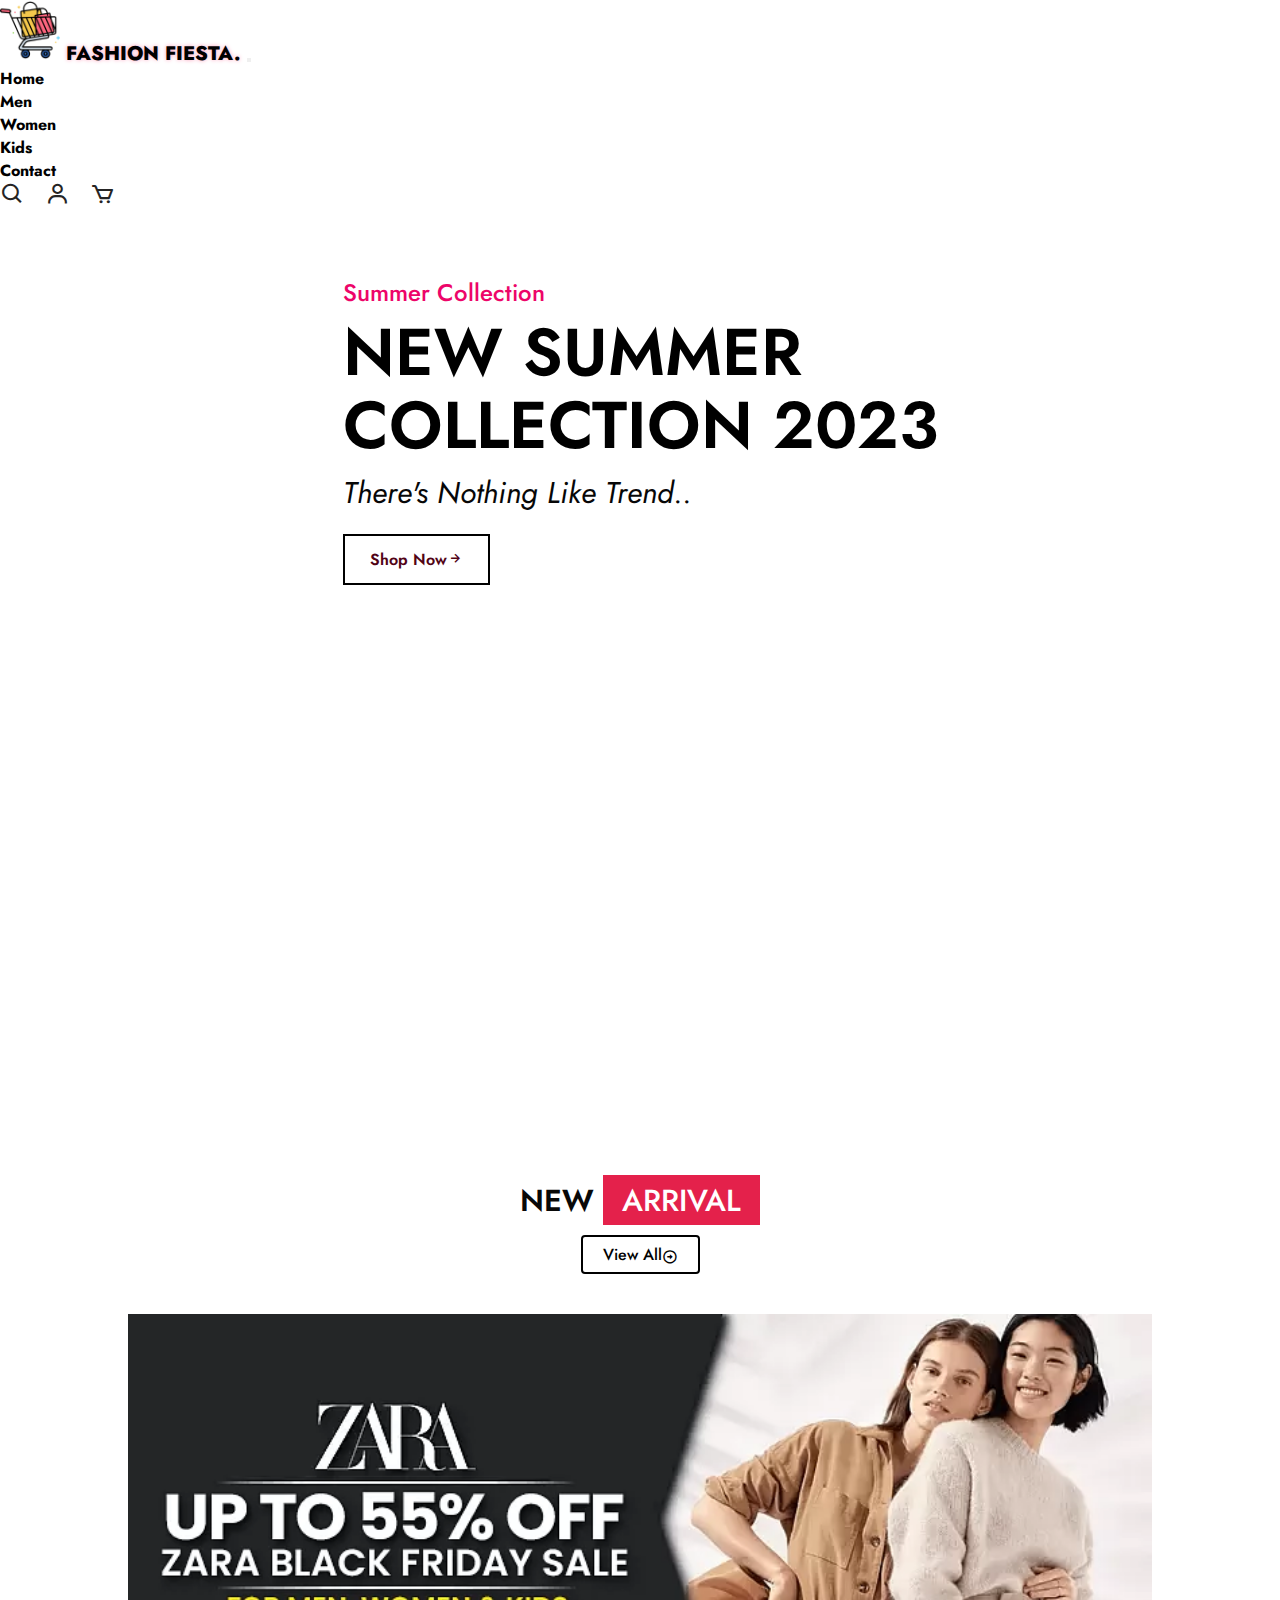
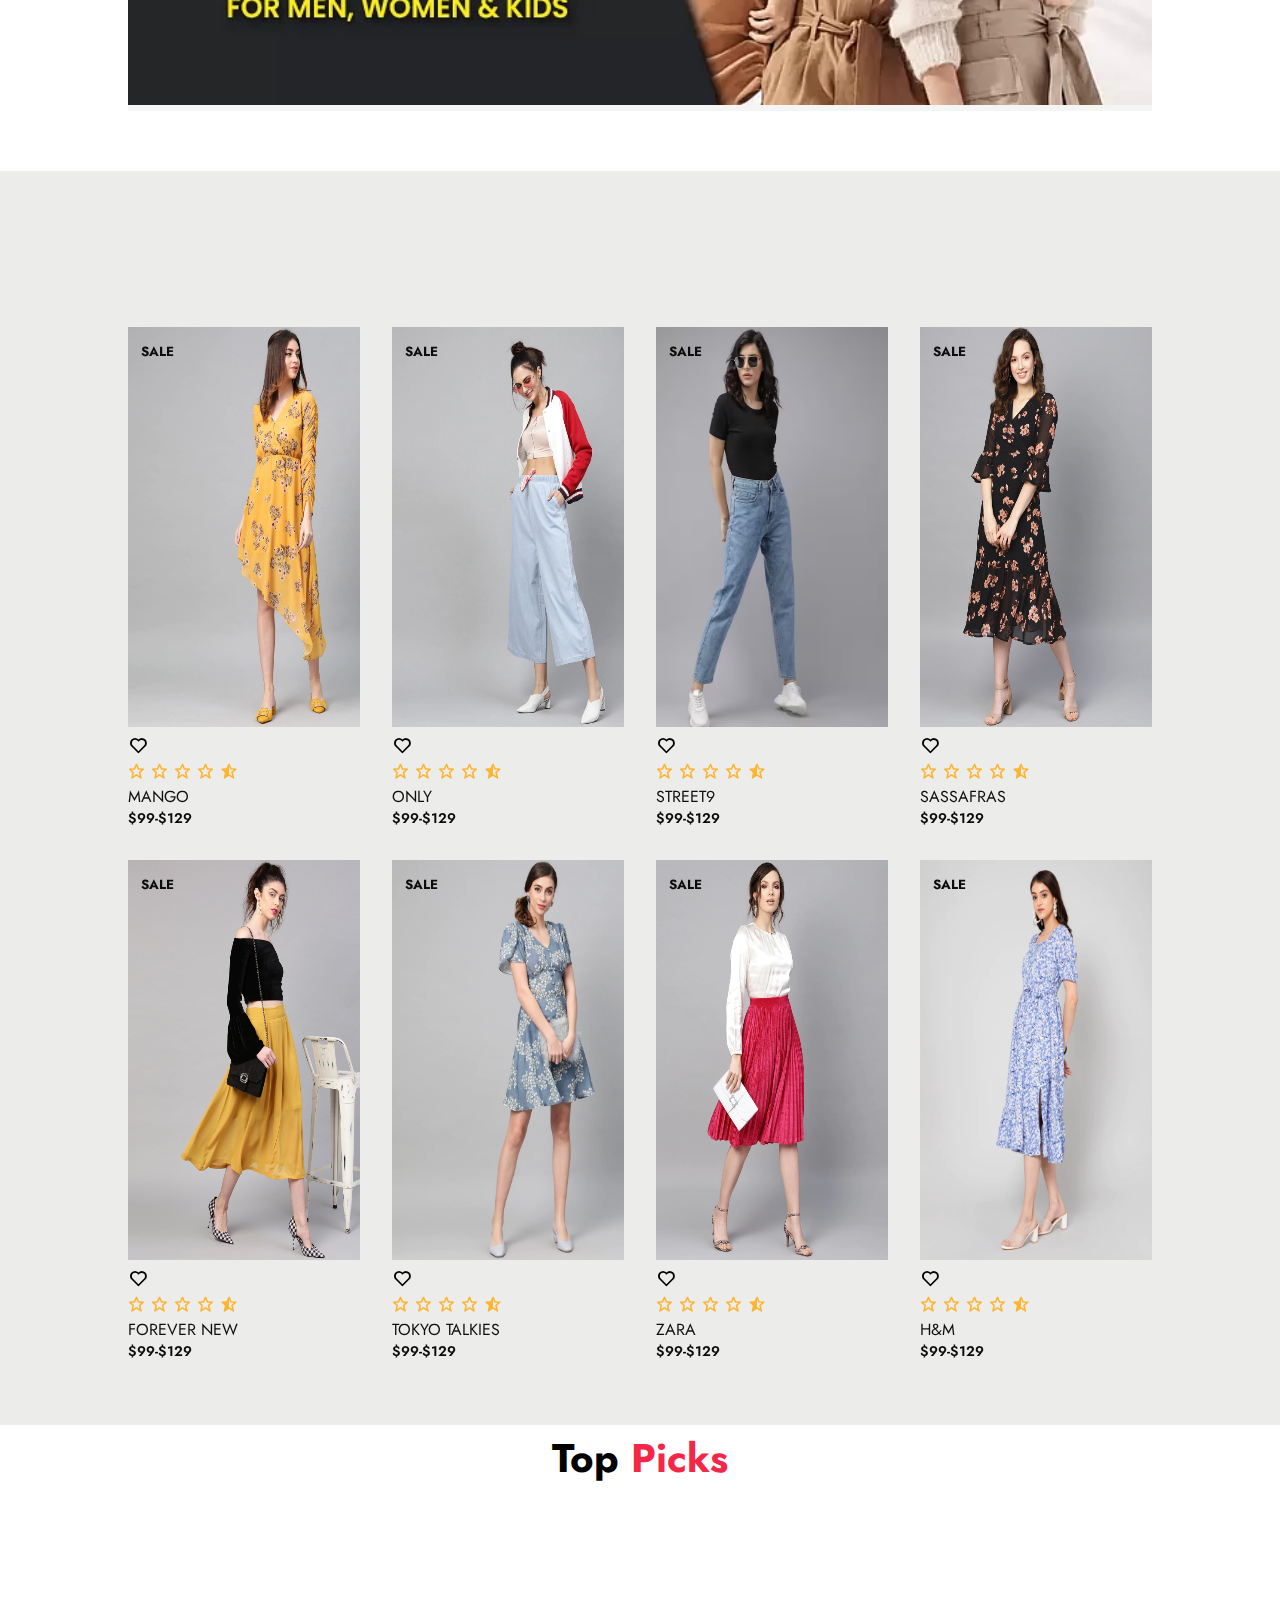
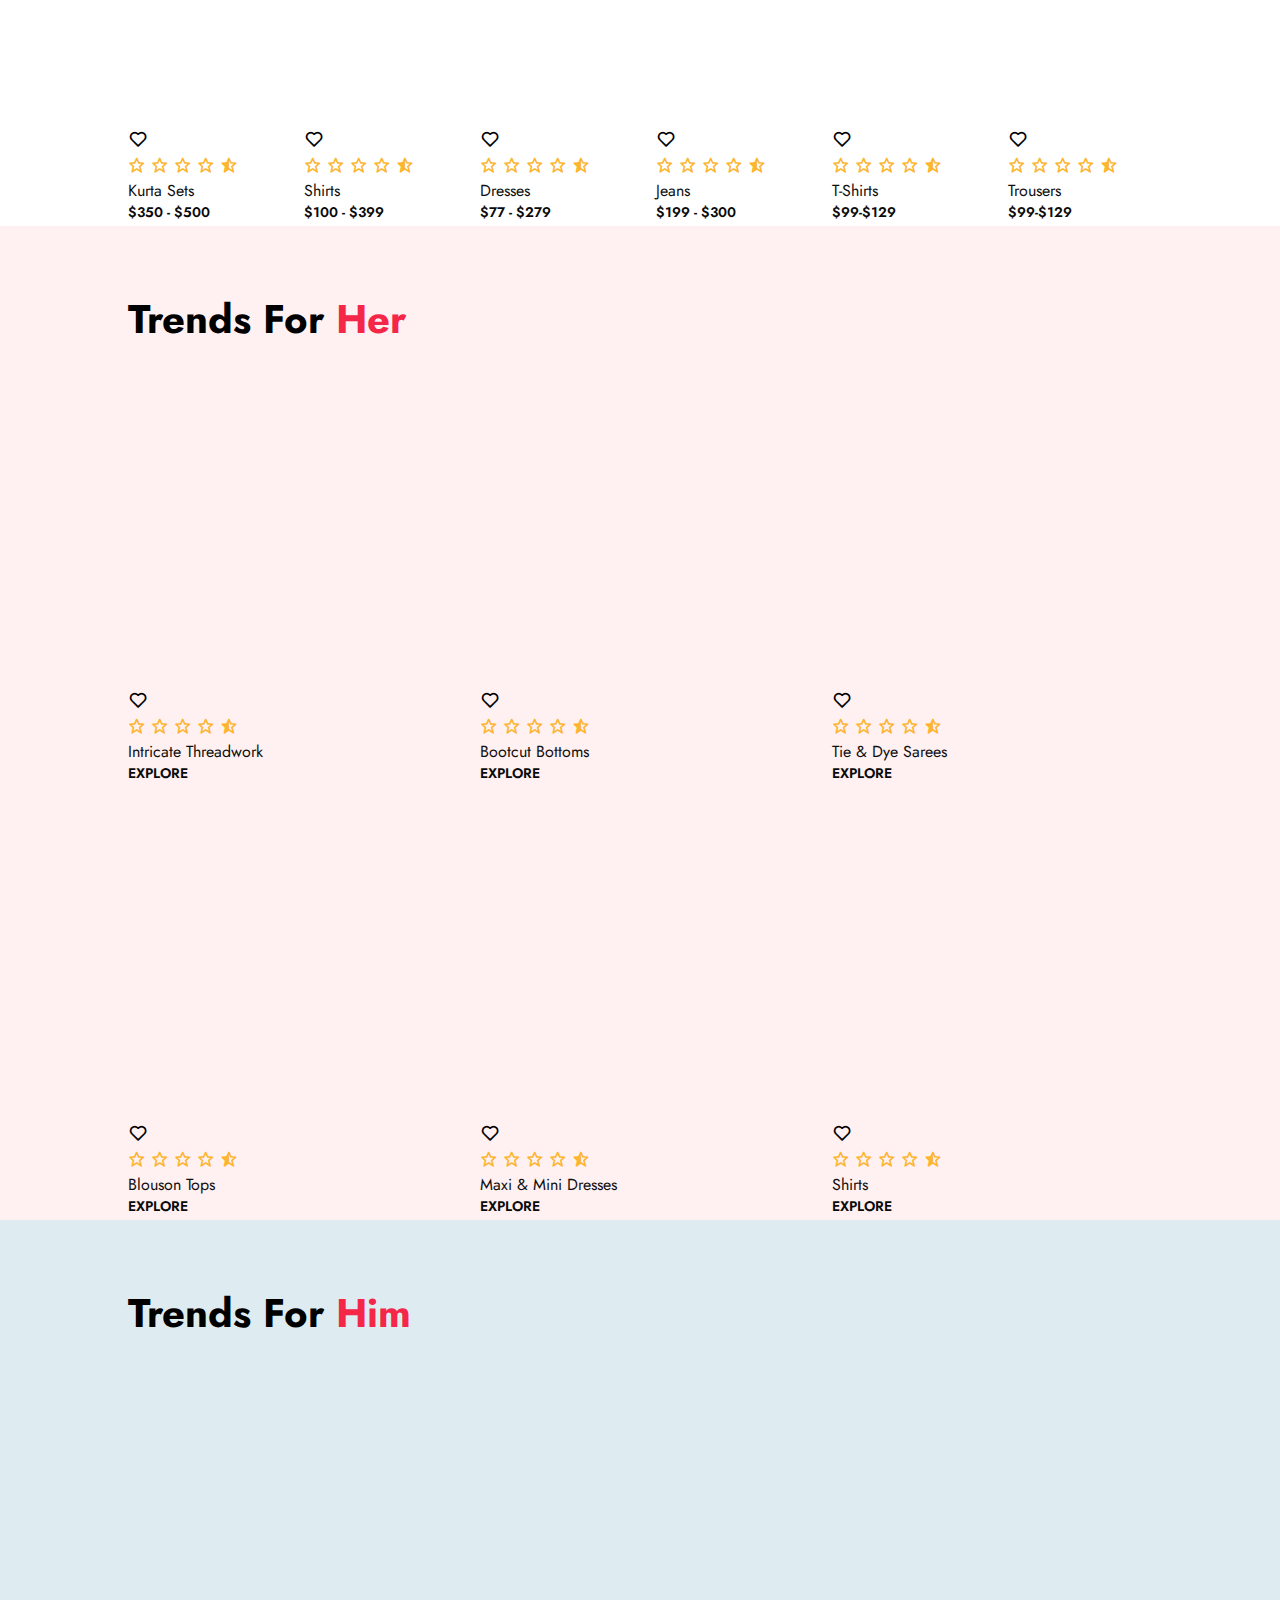
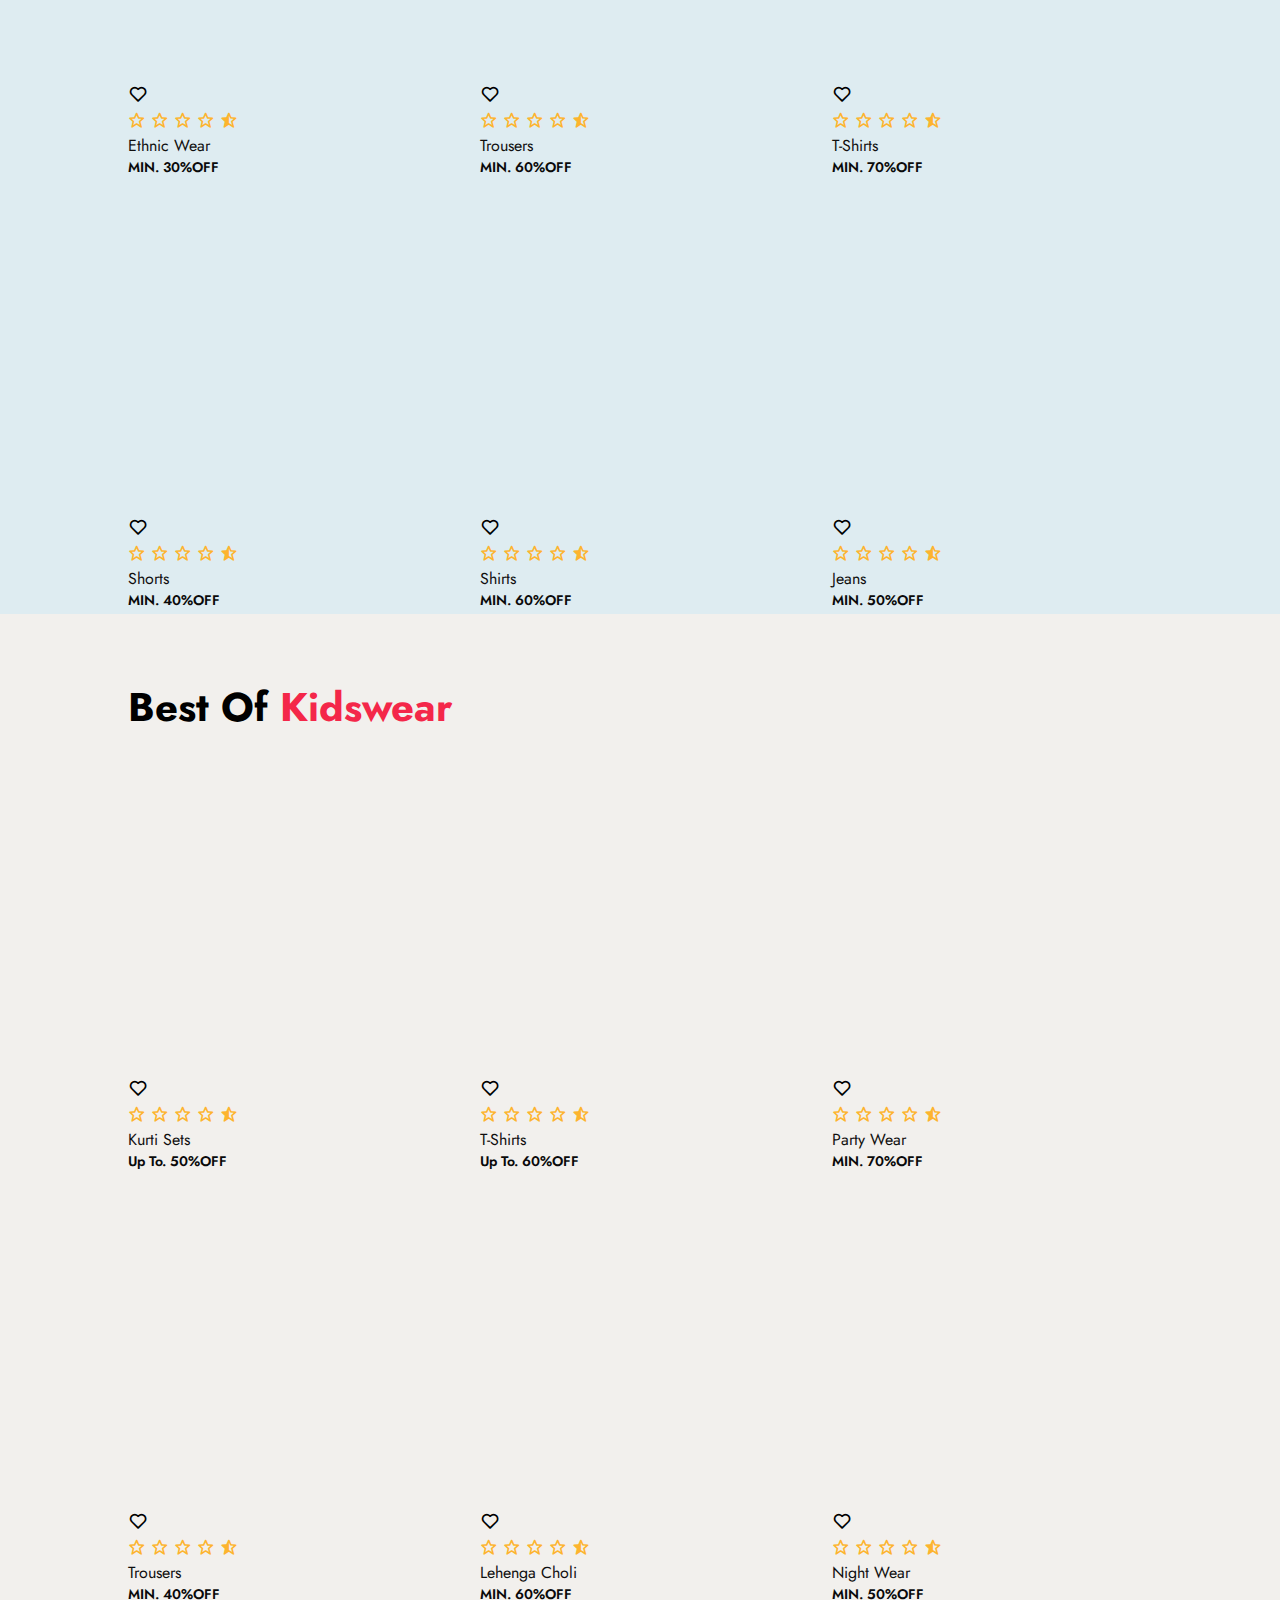
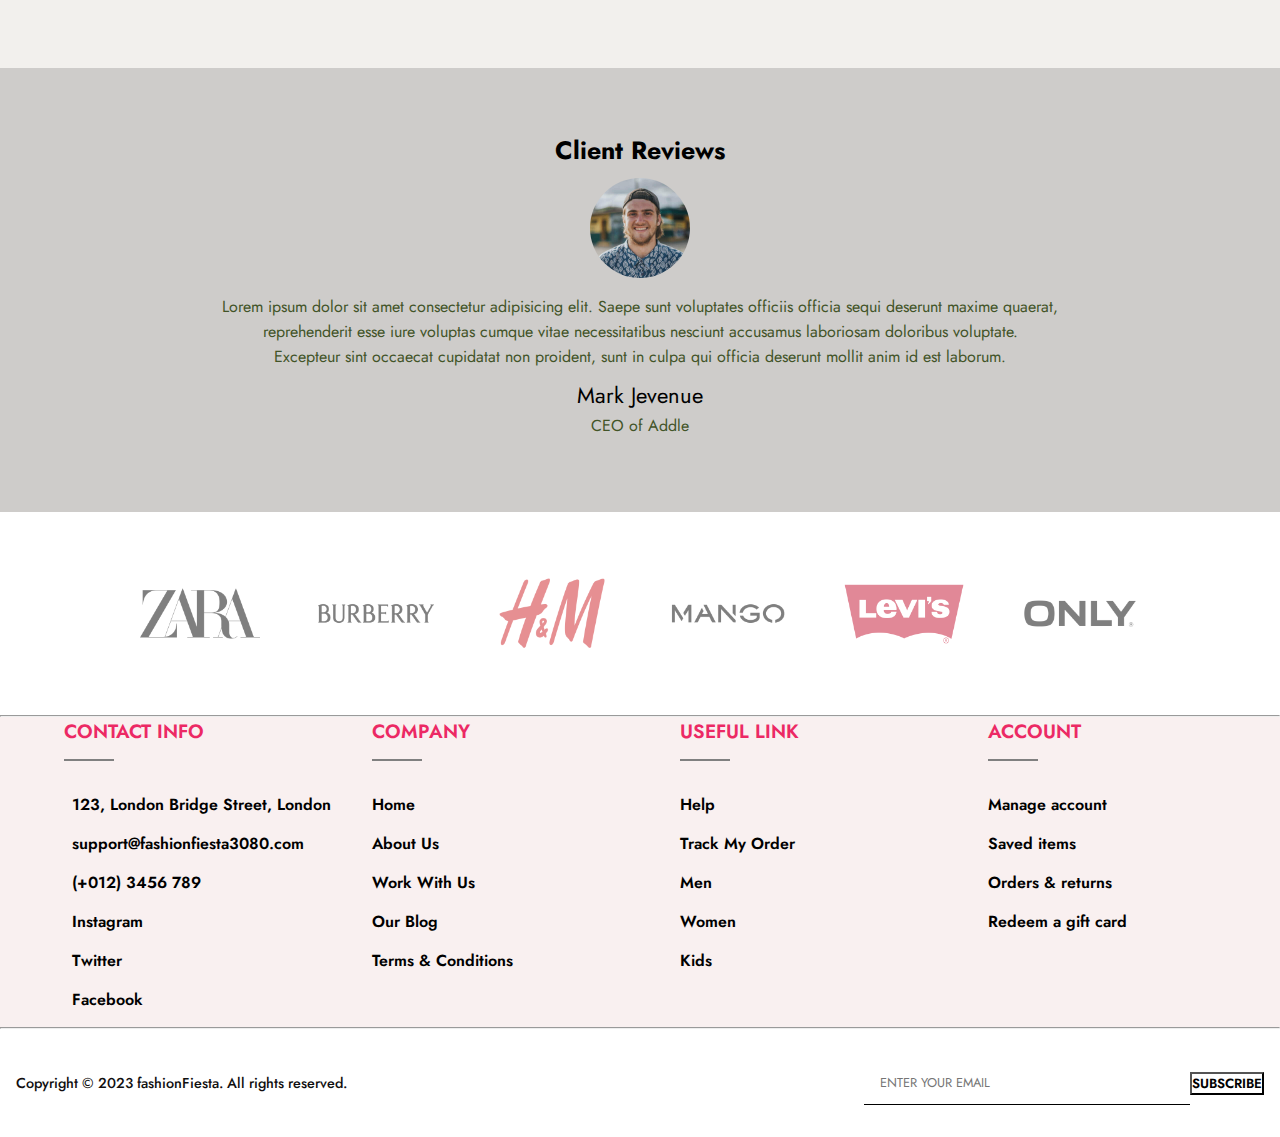
<file: index.html>
<!DOCTYPE html>
<html lang="en">
<head>
    <meta charset="UTF-8">
    <meta http-equiv="X-UA-Compatible" content="IE=edge">
    <meta name="viewport" content="width=device-width, initial-scale=1.0">
    <title>Fashion & Lifestyle</title>
    <!-- google font link start -->
    <link rel="preconnect" href="https://fonts.googleapis.com">
    <link rel="preconnect" href="https://fonts.gstatic.com" crossorigin>
    <link href="https://fonts.googleapis.com/css2?family=Heebo:wght@400;500;600&family=Jost:ital,wght@0,100;0,200;0,400;0,500;0,600;0,700;1,300&family=Nunito:wght@600;700&display=swap" rel="stylesheet">
    <!-- google font link end -->
    <!-- css link start -->
    <link rel="stylesheet" href="css\style.css">
    <!-- css link end -->
    <!-- bootstrap link start -->
    <link href="https://cdn.jsdelivr.net/npm/bootstrap@5.0.2/dist/css/bootstrap.min.css" rel="stylesheet" integrity="sha384-EVSTQN3/azprG1Anm3QDgpJLIm9Nao0Yz1ztcQTwFspd3yD65VohhpuuCOmLASjC" crossorigin="anonymous">
    <!-- bootstrap link end -->


     <!-- icon link -->
    <link rel="stylesheet" href="https://unpkg.com/boxicons@latest/css/boxicons.min.css">
    <!-- icon link end -->

    <!-- link swiper's css -->
    <link rel="stylesheet" href="https://cdn.jsdelivr.net/npm/swiper@9/swiper-bundle.min.css" />
    <!-- link swiper's css end -->
  <!-- aos link start -->
    <link rel="stylesheet" href="https://unpkg.com/aos@next/dist/aos.css" />
  <!-- aos link end -->
</head>
<body>

    <!-- navbar start -->
      <nav class="navbar navbar-expand-lg navbar-light bg-white py-1">
        <div class="container">
          <a class="navbar-brand te" href="index.html">
            <img class="icon" src="img\site icon.png" alt="site icon">
            <span class="fashion">FASHION FIESTA.</span>
            </a>
          <button class="navbar-toggler" type="button" data-bs-toggle="collapse" data-bs-target="#navbarSupportedContent" aria-controls="navbarSupportedContent" aria-expanded="false" aria-label="Toggle navigation">
          <span class="navbar-toggler-icon"></span>
          </button>
          <div class="collapse navbar-collapse" id="navbarSupportedContent">
            <ul class="navbar-nav me-auto mb-2 mb-lg-0">
              <li class="nav-item">
                <a class="nav-link active px-lg-4 rounded" aria-current="page" href="#">Home</a>
              </li>
              <li class="nav-item">
                <a class="nav-link px-lg-4 rounded" href="#">Men</a>
              </li>
              <li class="nav-item">
                <a class="nav-link px-lg-4 rounded" href="#">Women</a>
              </li>
              <li class="nav-item">
                <a class="nav-link px-lg-4 rounded" href="#">Kids</a>
              </li>
              <li class="nav-item">
                <a class="nav-link px-lg-4 rounded" href="#">Contact</a>
              </li>
            </ul>

            
          </div>
          <div class="nav-icon">
            <a href="#"><i class='bx bx-search'></i></a>
            <a href="user.html"><i class='bx bx-user'></i></a>
            <a href="cart.html"><i class='bx bx-cart'></i></a>
          </div>

        </div>
      </nav>
    <!-- navbar end -->

<!-- banner portion start -->
<section class="main-home">
 <div class="main-text">
  <h4>Summer Collection</h4>
  <h1>NEW SUMMER <br> COLLECTION 2023</h1>
  <p>There's Nothing Like Trend..</p>

  <a href="#" class="main-btn">Shop now<i class='bx bx-right-arrow-alt'></i></a>
 </div>
</section>
<!-- banner portion end -->

<!-- new arrival start -->
<section class="new" id="new">
  <div class="heading">
  <h1>NEW <span>Arrival</span> </h1>
  <a href="#" class="btn1">View All<i class='bx bx-right-arrow-circle'></i></a>
  </div>
  <div class="swiper new-arrival">
   <div class="swiper-wrapper">
     <div class="swiper-slide box">
      <img src="img\zara sale.webp" alt="slide img 1">
      <!-- <div class="content">
       <a href="#" class="btn2">Buy Now</a>
      </div> -->
     </div>
 
     <div class="swiper-slide box">
       <img src="img\tshirt sale.jpeg" alt="slide img 2">
       <!-- <div class="content">
        <a href="#" class="btn2">Buy Now</a>
       </div> -->
     </div>
 
     <div class="swiper-slide box">
       <img src="img\urbanic sale.webp" alt="slide img 3">
       <!-- <div class="content">
        <a href="#" class="btn2">Buy Now</a>
       </div> -->
     </div>
 
     <div class="swiper-slide box">
       <img src="img\mango sale.jpg" alt="slide img 4">
       <!-- <div class="content">
        <a href="#" class="btn2">Buy Now</a>
       </div> -->
     </div>
 
     <div class="swiper-slide box">
       <img src="img\pantaloons sale.jpg" alt="slide img 5">
       <!-- <div class="content">
        <a href="#" class="btn2">Buy Now</a>
       </div> -->
     </div>
    
   </div>
  </div>
</section>
<!-- new arrival end -->
 

  

<!-- trending product section -->
<section class="trending-product" id="trending">
  <div class="center-text" data-aos="fade-up">
     <h2>Deals On Top <span>Brands</span></h2>
  </div>

  <div class="products">
    <div class="row">
      <img src="img\dress 1.webp" alt="dress1 img">
      <div class="product-text">
         <h5>Sale</h5>
      </div>
      <div class="heart-icon">
        <i class='bx bx-heart'></i>
      </div>
      <div class="rating">
        <i class='bx bx-star' ></i>
        <i class='bx bx-star' ></i>
        <i class='bx bx-star' ></i>
        <i class='bx bx-star' ></i>
        <i class='bx bxs-star-half'></i>
      </div>

      <div class="price">
       <h4>MANGO</h4>
       <p>$99-$129</p>
      </div>
    </div>

    <div class="row">
      <img src="img\dress 2.webp" alt="dress2 img">
      <div class="product-text">
         <h5>Sale</h5>
      </div>
      <div class="heart-icon">
        <i class='bx bx-heart'></i>
      </div>
      <div class="rating">
        <i class='bx bx-star' ></i>
        <i class='bx bx-star' ></i>
        <i class='bx bx-star' ></i>
        <i class='bx bx-star' ></i>
        <i class='bx bxs-star-half'></i>
      </div>

      <div class="price">
       <h4>ONLY</h4>
       <p>$99-$129</p>
      </div>
    </div>

    <div class="row">
      <img src="img\dress 3.avif" alt="dress3 img">
      <div class="product-text">
         <h5>Sale</h5>
      </div>
      <div class="heart-icon">
        <i class='bx bx-heart'></i>
      </div>
      <div class="rating">
        <i class='bx bx-star' ></i>
        <i class='bx bx-star' ></i>
        <i class='bx bx-star' ></i>
        <i class='bx bx-star' ></i>
        <i class='bx bxs-star-half'></i>
      </div>

      <div class="price">
       <h4>STREET9</h4>
       <p>$99-$129</p>
      </div>
    </div>

    <div class="row">
      <img src="img\dress 4.webp" alt="dress4 img">
      <div class="product-text">
         <h5>Sale</h5>
      </div>
      <div class="heart-icon">
        <i class='bx bx-heart'></i>
      </div>
      <div class="rating">
        <i class='bx bx-star' ></i>
        <i class='bx bx-star' ></i>
        <i class='bx bx-star' ></i>
        <i class='bx bx-star' ></i>
        <i class='bx bxs-star-half'></i>
      </div>

      <div class="price">
       <h4>SASSAFRAS</h4>
       <p>$99-$129</p>
      </div>
    </div>

    <div class="row">
      <img src="img\dress 5.webp" alt="dress5 img">
      <div class="product-text">
         <h5>Sale</h5>
      </div>
      <div class="heart-icon">
        <i class='bx bx-heart'></i>
      </div>
      <div class="rating">
        <i class='bx bx-star' ></i>
        <i class='bx bx-star' ></i>
        <i class='bx bx-star' ></i>
        <i class='bx bx-star' ></i>
        <i class='bx bxs-star-half'></i>
      </div>

      <div class="price">
       <h4>FOREVER NEW</h4>
       <p>$99-$129</p>
      </div>
    </div>

    <div class="row">
      <img src="img\dress 6.webp" alt="dress6 img">
      <div class="product-text">
         <h5>Sale</h5>
      </div>
      <div class="heart-icon">
        <i class='bx bx-heart'></i>
      </div>
      <div class="rating">
        <i class='bx bx-star' ></i>
        <i class='bx bx-star' ></i>
        <i class='bx bx-star' ></i>
        <i class='bx bx-star' ></i>
        <i class='bx bxs-star-half'></i>
      </div>

      <div class="price">
       <h4>TOKYO TALKIES</h4>
       <p>$99-$129</p>
      </div>
    </div>

    <div class="row">
      <img src="img\dress 7.webp" alt="dress7 img">
      <div class="product-text">
         <h5>Sale</h5>
      </div>
      <div class="heart-icon">
        <i class='bx bx-heart'></i>
      </div>
      <div class="rating">
        <i class='bx bx-star' ></i>
        <i class='bx bx-star' ></i>
        <i class='bx bx-star' ></i>
        <i class='bx bx-star' ></i>
        <i class='bx bxs-star-half'></i>
      </div>

      <div class="price">
       <h4>ZARA</h4>
       <p>$99-$129</p>
      </div>
    </div>

    <div class="row">
      <img src="img\dress 8.webp" alt="dress8 img">
      <div class="product-text">
         <h5>Sale</h5>
      </div>
      <div class="heart-icon">
        <i class='bx bx-heart'></i>
      </div>
      <div class="rating">
        <i class='bx bx-star' ></i>
        <i class='bx bx-star' ></i>
        <i class='bx bx-star' ></i>
        <i class='bx bx-star' ></i>
        <i class='bx bxs-star-half'></i>
      </div>

      <div class="price">
       <h4>H&M</h4>
       <p>$99-$129</p>
      </div>
    </div>

  </div>
</section>


<!-- top picks -->
<section class="top-picks" id="trending1">
  <div class="center-text1">
    <h2>Top <span>Picks</span></h2>
  </div>

  <div class="products1">
    <div class="row1">
      <img src="img\kurta set.webp" alt="kurta sets" data-aos="zoom-in-up">
      <div class="product-text">
      </div>
      <div class="heart-icon">
        <i class='bx bx-heart'></i>
      </div>
      <div class="rating">
        <i class='bx bx-star' ></i>
        <i class='bx bx-star' ></i>
        <i class='bx bx-star' ></i>
        <i class='bx bx-star' ></i>
        <i class='bx bxs-star-half'></i>
      </div>

      <div class="price">
       <h4>Kurta Sets</h4>
       <p>$350 - $500</p>
      </div>
    </div>

    <div class="row1">
      <img src="img\shirtss.webp" alt="shirts" data-aos="zoom-in-up">
      <div class="product-text">
      </div>
      <div class="heart-icon1">
        <i class='bx bx-heart'></i>
      </div>
      <div class="rating1">
        <i class='bx bx-star' ></i>
        <i class='bx bx-star' ></i>
        <i class='bx bx-star' ></i>
        <i class='bx bx-star' ></i>
        <i class='bx bxs-star-half'></i>
      </div>

      <div class="price1">
       <h4>Shirts</h4>
       <p>$100 - $399</p>
      </div>
    </div>

    <div class="row1">
      <img src="img\dresses.webp" alt="dresses" data-aos="zoom-in-up">
      <div class="product-text">
      </div>
      <div class="heart-icon1">
        <i class='bx bx-heart'></i>
      </div>
      <div class="rating1">
        <i class='bx bx-star' ></i>
        <i class='bx bx-star' ></i>
        <i class='bx bx-star' ></i>
        <i class='bx bx-star' ></i>
        <i class='bx bxs-star-half'></i>
      </div>

      <div class="price1">
       <h4>Dresses</h4>
       <p>$77 - $279</p>
      </div>
    </div>

    <div class="row1">
      <img src="img\jeans.avif" alt="jeans" data-aos="zoom-in-up">
      <div class="product-text">
         <h5></h5>
      </div>
      <div class="heart-icon1">
        <i class='bx bx-heart'></i>
      </div>
      <div class="rating1">
        <i class='bx bx-star' ></i>
        <i class='bx bx-star' ></i>
        <i class='bx bx-star' ></i>
        <i class='bx bx-star' ></i>
        <i class='bx bxs-star-half'></i>
      </div>

      <div class="price1">
       <h4>Jeans</h4>
       <p>$199 - $300</p>
      </div>
    </div>

    <div class="row1">
      <img src="img\tshirts.avif" alt="t-shirt" data-aos="zoom-in-up">
      <div class="product-text">
      </div>
      <div class="heart-icon1">
        <i class='bx bx-heart'></i>
      </div>
      <div class="rating1">
        <i class='bx bx-star' ></i>
        <i class='bx bx-star' ></i>
        <i class='bx bx-star' ></i>
        <i class='bx bx-star' ></i>
        <i class='bx bxs-star-half'></i>
      </div>

      <div class="price1">
       <h4>T-Shirts</h4>
       <p>$99-$129</p>
      </div>
    </div>

    <div class="row1">
      <img src="img\trousers.avif" alt="trousers" data-aos="zoom-in-up">
      <div class="product-text">
      </div>
      <div class="heart-icon1">
        <i class='bx bx-heart'></i>
      </div>
      <div class="rating1">
        <i class='bx bx-star' ></i>
        <i class='bx bx-star' ></i>
        <i class='bx bx-star' ></i>
        <i class='bx bx-star' ></i>
        <i class='bx bxs-star-half'></i>
      </div>

      <div class="price1">
       <h4>Trousers</h4>
       <p>$99-$129</p>
      </div>
    </div>
 
  </div>
</section>

<!-- trends for her -->
<section class="for-her" id="trending2">
  <div class="center-text2">
    <h2>Trends for <span>her</span></h2>
  </div>

 <div class="products2">
  
    <div class="row2">
      <a href="explore.html"> <img src="img\handwork kurti.avif" alt="threadwork kurti" data-aos="flip-left"></a>
      
      <div class="heart-icon2">
        <i class='bx bx-heart'></i>
      </div>
      <div class="rating2">
        <i class='bx bx-star' ></i>
        <i class='bx bx-star' ></i>
        <i class='bx bx-star' ></i>
        <i class='bx bx-star' ></i>
        <i class='bx bxs-star-half'></i>
      </div>

      <div class="price">
       <h4>Intricate Threadwork</h4>
       <p>EXPLORE</p>
      </div>
    </div>
  

    <div class="row2">
      <img src="img\bottoms.webp" alt="bottoms" data-aos="flip-left">
      <div class="product-text">
      </div>
      <div class="heart-icon2">
        <i class='bx bx-heart'></i>
      </div>
      <div class="rating2">
        <i class='bx bx-star' ></i>
        <i class='bx bx-star' ></i>
        <i class='bx bx-star' ></i>
        <i class='bx bx-star' ></i>
        <i class='bx bxs-star-half'></i>
      </div>

      <div class="price2">
       <h4>Bootcut Bottoms</h4>
       <p>EXPLORE</p>
      </div>
    </div>

    <div class="row2">
      <img src="img\saree.jpg" alt="saree" data-aos="flip-left">
      <div class="product-text">
      </div>
      <div class="heart-icon2">
        <i class='bx bx-heart'></i>
      </div>
      <div class="rating2">
        <i class='bx bx-star' ></i>
        <i class='bx bx-star' ></i>
        <i class='bx bx-star' ></i>
        <i class='bx bx-star' ></i>
        <i class='bx bxs-star-half'></i>
      </div>

      <div class="price2">
       <h4>Tie & Dye Sarees</h4>
       <p>EXPLORE</p>
      </div>
    </div>

    <div class="row2">
      <img src="img\blouson tops.jpg" alt="tops" data-aos="flip-left">
      <div class="product-text">
         <h5></h5>
      </div>
      <div class="heart-icon2">
        <i class='bx bx-heart'></i>
      </div>
      <div class="rating2">
        <i class='bx bx-star' ></i>
        <i class='bx bx-star' ></i>
        <i class='bx bx-star' ></i>
        <i class='bx bx-star' ></i>
        <i class='bx bxs-star-half'></i>
      </div>

      <div class="price2">
       <h4>Blouson tops</h4>
       <p>EXPLORE</p>
      </div>
    </div>

    <div class="row2">
      <img src="img\dresses for her.avif" alt="maxi dress" data-aos="flip-left">
      <div class="product-text">
      </div>
      <div class="heart-icon2">
        <i class='bx bx-heart'></i>
      </div>
      <div class="rating2">
        <i class='bx bx-star' ></i>
        <i class='bx bx-star' ></i>
        <i class='bx bx-star' ></i>
        <i class='bx bx-star' ></i>
        <i class='bx bxs-star-half'></i>
      </div>

      <div class="price2">
       <h4>Maxi & Mini Dresses</h4>
       <p>EXPLORE</p>
      </div>
    </div>

    <div class="row2">
      <img src="img\shirts for her.avif" alt="shirts" data-aos="flip-left">
      <div class="product-text">
      </div>
      <div class="heart-icon2">
        <i class='bx bx-heart'></i>
      </div>
      <div class="rating2">
        <i class='bx bx-star' ></i>
        <i class='bx bx-star' ></i>
        <i class='bx bx-star' ></i>
        <i class='bx bx-star' ></i>
        <i class='bx bxs-star-half'></i>
      </div>

      <div class="price2">
       <h4>Shirts</h4>
       <p>EXPLORE</p>
      </div>
    </div>

    
      
  </div>
</section>

<!-- trends for him -->
<section class="for-him" id="trending3">
  <div class="center-text3">
    <h2>Trends for <span>him</span></h2>
  </div>

  <div class="products3">
    <div class="row3">
      <img src="img\Kurta for men.avif" alt="Kurta" data-aos="flip-down">
      
      <div class="heart-icon3">
        <i class='bx bx-heart'></i>
      </div>
      <div class="rating3">
        <i class='bx bx-star' ></i>
        <i class='bx bx-star' ></i>
        <i class='bx bx-star' ></i>
        <i class='bx bx-star' ></i>
        <i class='bx bxs-star-half'></i>
      </div>

      <div class="price3">
       <h4>Ethnic Wear</h4>
       <p>MIN. 30%OFF</p>
      </div>
    </div>

    <div class="row3">
      <img src="img\trousers for men.webp" alt="trousers" data-aos="flip-down">

      <div class="heart-icon3">
        <i class='bx bx-heart'></i>
      </div>
      <div class="rating3">
        <i class='bx bx-star' ></i>
        <i class='bx bx-star' ></i>
        <i class='bx bx-star' ></i>
        <i class='bx bx-star' ></i>
        <i class='bx bxs-star-half'></i>
      </div>

      <div class="price3">
       <h4>Trousers</h4>
       <p>MIN. 60%OFF</p>
      </div>
    </div>

    <div class="row3">
      <img src="img\tshirt for men.webp" alt="tshirts" data-aos="flip-down">
      
      <div class="heart-icon3">
        <i class='bx bx-heart'></i>
      </div>
      <div class="rating3">
        <i class='bx bx-star' ></i>
        <i class='bx bx-star' ></i>
        <i class='bx bx-star' ></i>
        <i class='bx bx-star' ></i>
        <i class='bx bxs-star-half'></i>
      </div>

      <div class="price3">
       <h4>T-shirts</h4>
       <p>MIN. 70%OFF</p>
      </div>
    </div>

    <div class="row3">
      <img src="img\shorts for men.avif" alt="shorts" data-aos="flip-down">
      <div class="heart-icon3">
        <i class='bx bx-heart'></i>
      </div>
      <div class="rating3">
        <i class='bx bx-star' ></i>
        <i class='bx bx-star' ></i>
        <i class='bx bx-star' ></i>
        <i class='bx bx-star' ></i>
        <i class='bx bxs-star-half'></i>
      </div>

      <div class="price3">
       <h4>Shorts</h4>
       <p>MIN. 40%OFF</p>
      </div>
    </div>

    <div class="row3">
      <img src="img\shirts for men.jpg" alt="Shirts" data-aos="flip-down">
      
      <div class="heart-icon3">
        <i class='bx bx-heart'></i>
      </div>
      <div class="rating3">
        <i class='bx bx-star' ></i>
        <i class='bx bx-star' ></i>
        <i class='bx bx-star' ></i>
        <i class='bx bx-star' ></i>
        <i class='bx bxs-star-half'></i>
      </div>

      <div class="price3">
       <h4>Shirts</h4>
       <p>MIN. 60%OFF</p>
      </div>
    </div>

    <div class="row3">
      <img src="img\jeans for men.avif" alt="jeans" data-aos="flip-down">
      
      <div class="heart-icon3">
        <i class='bx bx-heart'></i>
      </div>
      <div class="rating3">
        <i class='bx bx-star' ></i>
        <i class='bx bx-star' ></i>
        <i class='bx bx-star' ></i>
        <i class='bx bx-star' ></i>
        <i class='bx bxs-star-half'></i>
      </div>

      <div class="price3">
       <h4>Jeans</h4>
       <p>MIN. 50%OFF</p>
      </div>
    </div>
    
  </div>
</section>

<!-- trends for kids -->
<section class="for-kids" id="trending4">
  <div class="center-text4">
    <h2>Best of <span>kidswear</span></h2>
  </div>

  <div class="products4">
    <div class="row4">
      <img src="img\kurti for kids.avif" alt="Kurtas" data-aos="zoom-in">
      
      <div class="heart-icon4">
        <i class='bx bx-heart'></i>
      </div>
      <div class="rating4">
        <i class='bx bx-star' ></i>
        <i class='bx bx-star' ></i>
        <i class='bx bx-star' ></i>
        <i class='bx bx-star' ></i>
        <i class='bx bxs-star-half'></i>
      </div>

      <div class="price4">
       <h4>Kurti sets</h4>
       <p>Up To. 50%OFF</p>
      </div>
    </div>

    <div class="row4">
      <img src="img\tshirt for kids.jpg" alt="tshirts" data-aos="zoom-in">

      <div class="heart-icon4">
        <i class='bx bx-heart'></i>
      </div>
      <div class="rating4">
        <i class='bx bx-star' ></i>
        <i class='bx bx-star' ></i>
        <i class='bx bx-star' ></i>
        <i class='bx bx-star' ></i>
        <i class='bx bxs-star-half'></i>
      </div>

      <div class="price4">
       <h4>T-shirts</h4>
       <p>Up To. 60%OFF</p>
      </div>
    </div>

    <div class="row4">
      <img src="img\party wear for kids.avif" alt="party wear" data-aos="zoom-in">
      
      <div class="heart-icon4">
        <i class='bx bx-heart'></i>
      </div>
      <div class="rating4">
        <i class='bx bx-star' ></i>
        <i class='bx bx-star' ></i>
        <i class='bx bx-star' ></i>
        <i class='bx bx-star' ></i>
        <i class='bx bxs-star-half'></i>
      </div>

      <div class="price4">
       <h4>Party Wear</h4>
       <p>MIN. 70%OFF</p>
      </div>
    </div>

    <div class="row4">
      <img src="img\trousers for kids.avif" alt="trousers" data-aos="zoom-in">
      <div class="heart-icon4">
        <i class='bx bx-heart'></i>
      </div>
      <div class="rating4">
        <i class='bx bx-star' ></i>
        <i class='bx bx-star' ></i>
        <i class='bx bx-star' ></i>
        <i class='bx bx-star' ></i>
        <i class='bx bxs-star-half'></i>
      </div>

      <div class="price4">
       <h4>Trousers</h4>
       <p>MIN. 40%OFF</p>
      </div>
    </div>

    <div class="row4">
      <img src="img\lehenga choli for kids.webp" alt="lehenga choli" data-aos="zoom-in">
      
      <div class="heart-icon4">
        <i class='bx bx-heart'></i>
      </div>
      <div class="rating4">
        <i class='bx bx-star' ></i>
        <i class='bx bx-star' ></i>
        <i class='bx bx-star' ></i>
        <i class='bx bx-star' ></i>
        <i class='bx bxs-star-half'></i>
      </div>

      <div class="price4">
       <h4>Lehenga Choli</h4>
       <p>MIN. 60%OFF</p>
      </div>
    </div>

    <div class="row4">
      <img src="img\nightwear for kids.avif" alt="nightwear" data-aos="zoom-in">
      
      <div class="heart-icon4">
        <i class='bx bx-heart'></i>
      </div>
      <div class="rating4">
        <i class='bx bx-star' ></i>
        <i class='bx bx-star' ></i>
        <i class='bx bx-star' ></i>
        <i class='bx bx-star' ></i>
        <i class='bx bxs-star-half'></i>
      </div>

      <div class="price4">
       <h4>Night Wear</h4>
       <p>MIN. 50%OFF</p>
      </div>
    </div>
    
  </div>
</section>


<!-- client review section -->
<section class="client-reviews">
  <div class="reviews">
  <h3>Client Reviews</h3>
  <img src="img\team-1.jpg" alt="team 1">
  <p>Lorem ipsum dolor sit amet consectetur adipisicing elit.
     Saepe sunt voluptates officiis officia sequi deserunt maxime quaerat,<br>
     reprehenderit esse iure voluptas cumque vitae necessitatibus nesciunt accusamus laboriosam doloribus voluptate.<br>
     Excepteur sint occaecat cupidatat non proident, sunt in culpa qui officia deserunt mollit anim id est laborum.</p>

     <h2>Mark Jevenue</h2>
     <p>CEO of Addle</p>
  </div>
</section>
<!-- client review section end -->


<!-- brand section start -->
<section class="section__container brands__container">
  <div class="brand__image">
    <img src="img\Zara-logо.png" alt="brand1" class="zara"/>
  </div>
  <div class="brand__image">
    <img src="img\Burberry-Logo.png" alt="brand2"/>
  </div>
  <div class="brand__image">
    <img src="img\HM-Logo.png" alt="brand3"/>
  </div>
  <div class="brand__image">
    <img src="img\Mango-logo.png" alt="brand4"/>
  </div>
  <div class="brand__image">
    <img src="img\Levis-Logo.png" alt="brand5"/>
  </div>
  <div class="brand__image">
    <img src="img\Only-logo.png" alt="brand6"/>
  </div>
</section>
<!-- brand section end -->
<hr />

<!-- footer section start  -->
<footer class="section__container footer__container">
  <div class="footer__col">
    <h4 class="footer__heading">CONTACT INFO</h4>
    <p>
      <i class="ri-map-pin-2-fill"></i> 123, London Bridge Street, London
    </p>
    <p><i class="ri-mail-fill"></i> support@fashionfiesta3080.com</p>
    <p><i class="ri-phone-fill"></i> (+012) 3456 789</p>
    <p><i class="ri-instagram-fill"></i>Instagram</p>
    <p><i class="ri-twitter-fill"></i>Twitter</p>
    <p><i class="ri-facebook-fill"></i>Facebook</p>
  </div>
  <div class="footer__col">
    <h4 class="footer__heading">COMPANY</h4>
    <p>Home</p>
    <p>About Us</p>
    <p>Work With Us</p>
    <p>Our Blog</p>
    <p>Terms & Conditions</p>
  </div>
  <div class="footer__col">
    <h4 class="footer__heading">USEFUL LINK</h4>
    <p>Help</p>
    <p>Track My Order</p>
    <p>Men</p>
    <p>Women</p>
    <p>Kids</p>
  </div>
  <div class="footer__col">
    <h4 class="footer__heading">ACCOUNT</h4>
    <p>Manage account</p>
    <p>Saved items</p>
    <p>Orders & returns</p>
    <p>Redeem a gift card</p>
  </div>
</footer>

<hr />

<div class="section__container footer__bar">
  <div class="copyright">
    Copyright © 2023 fashionFiesta. All rights reserved.
  </div>
  <div class="footer__form">
    <form>
      <input type="text" placeholder="ENTER YOUR EMAIL" />
      <button class="btn" type="submit">SUBSCRIBE</button>
    </form>
  </div>
</div>





   
     <!-- Swiper JS -->
    <script src="https://cdn.jsdelivr.net/npm/swiper@9/swiper-bundle.min.js"></script>

    <!-- JS link -->
    <script src="js/new.js"></script>
    <script src="https://cdn.jsdelivr.net/npm/bootstrap@5.0.2/dist/js/bootstrap.bundle.min.js" integrity="sha384-MrcW6ZMFYlzcLA8Nl+NtUVF0sA7MsXsP1UyJoMp4YLEuNSfAP+JcXn/tWtIaxVXM" crossorigin="anonymous"></script>
    <script src="https://cdn.jsdelivr.net/npm/@popperjs/core@2.9.2/dist/umd/popper.min.js" integrity="sha384-IQsoLXl5PILFhosVNubq5LC7Qb9DXgDA9i+tQ8Zj3iwWAwPtgFTxbJ8NT4GN1R8p" crossorigin="anonymous"></script>
  <script src="https://cdn.jsdelivr.net/npm/bootstrap@5.0.2/dist/js/bootstrap.min.js" integrity="sha384-cVKIPhGWiC2Al4u+LWgxfKTRIcfu0JTxR+EQDz/bgldoEyl4H0zUF0QKbrJ0EcQF" crossorigin="anonymous"></script>
  <!-- aos link start -->
  <script src="https://unpkg.com/aos@next/dist/aos.js"></script>
  <script>
    AOS.init();
  </script>
  <!-- aos link end -->
</body>
</html>
</file>
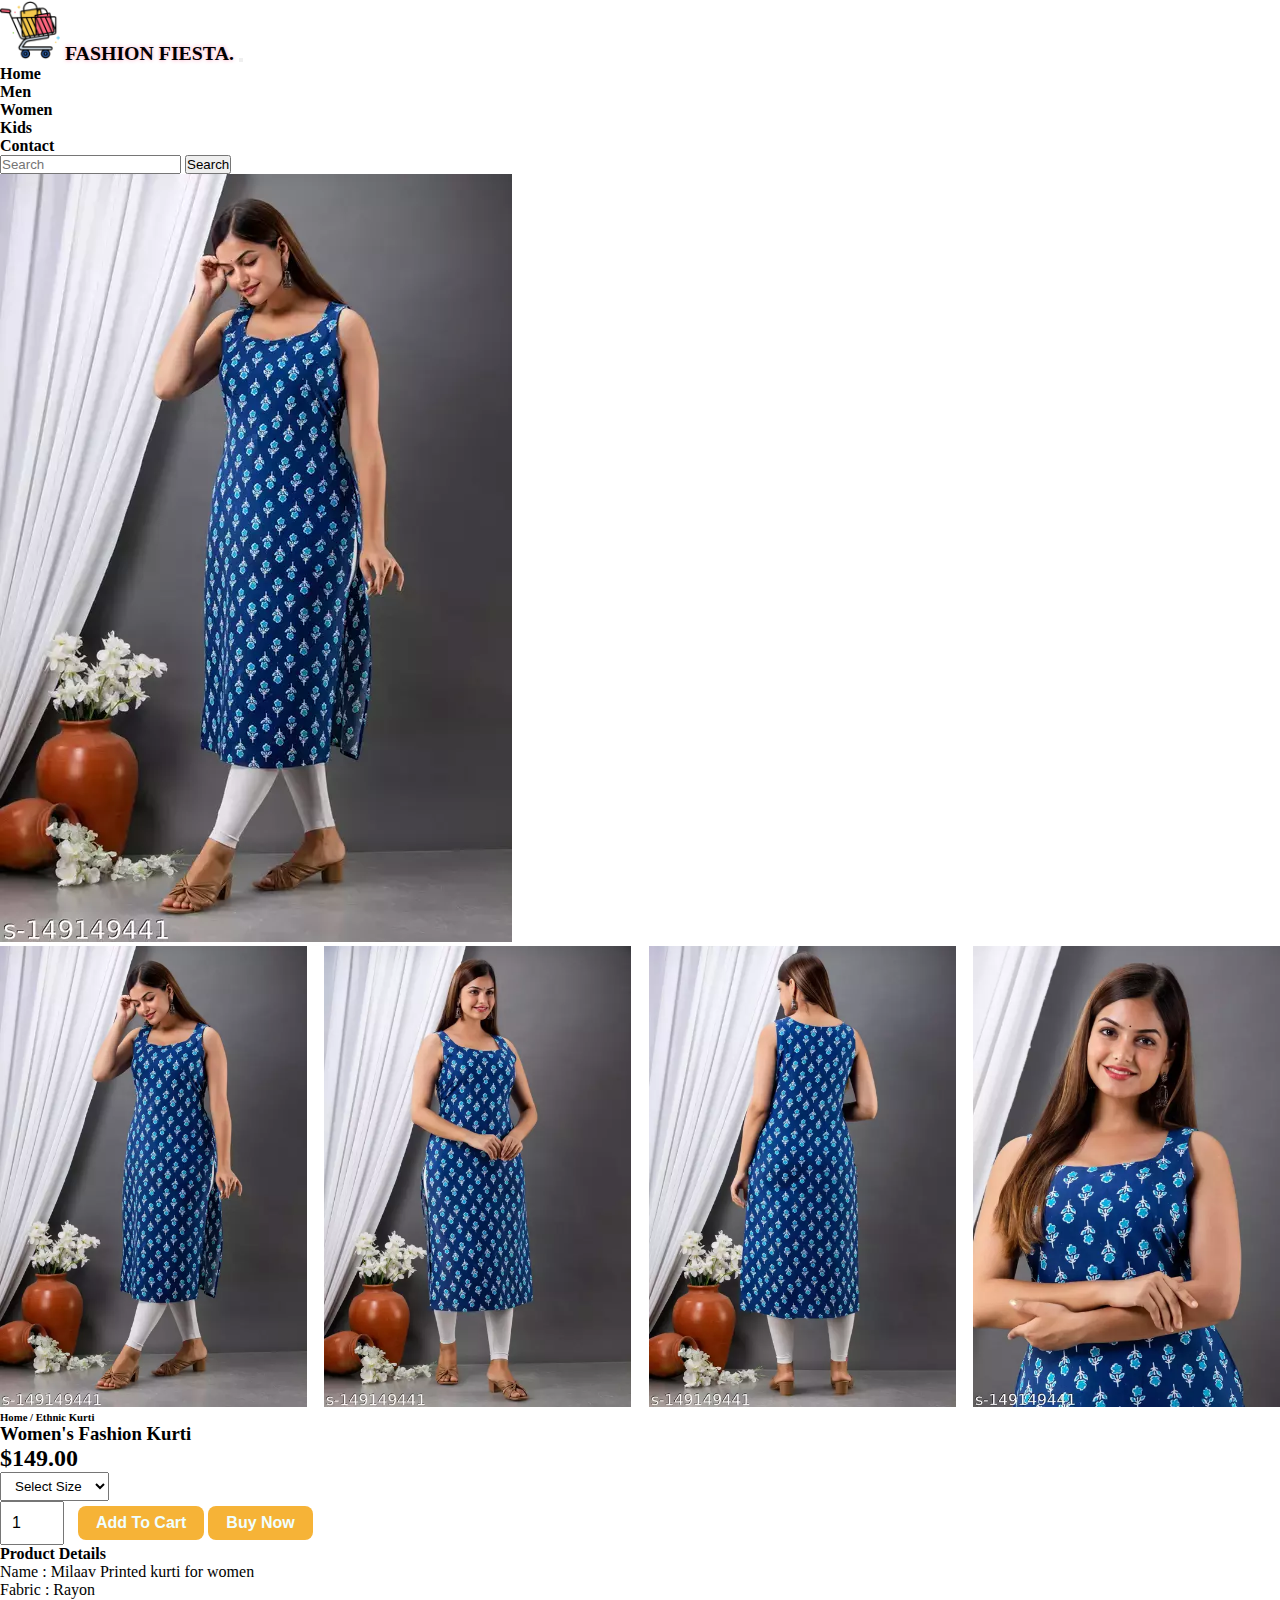
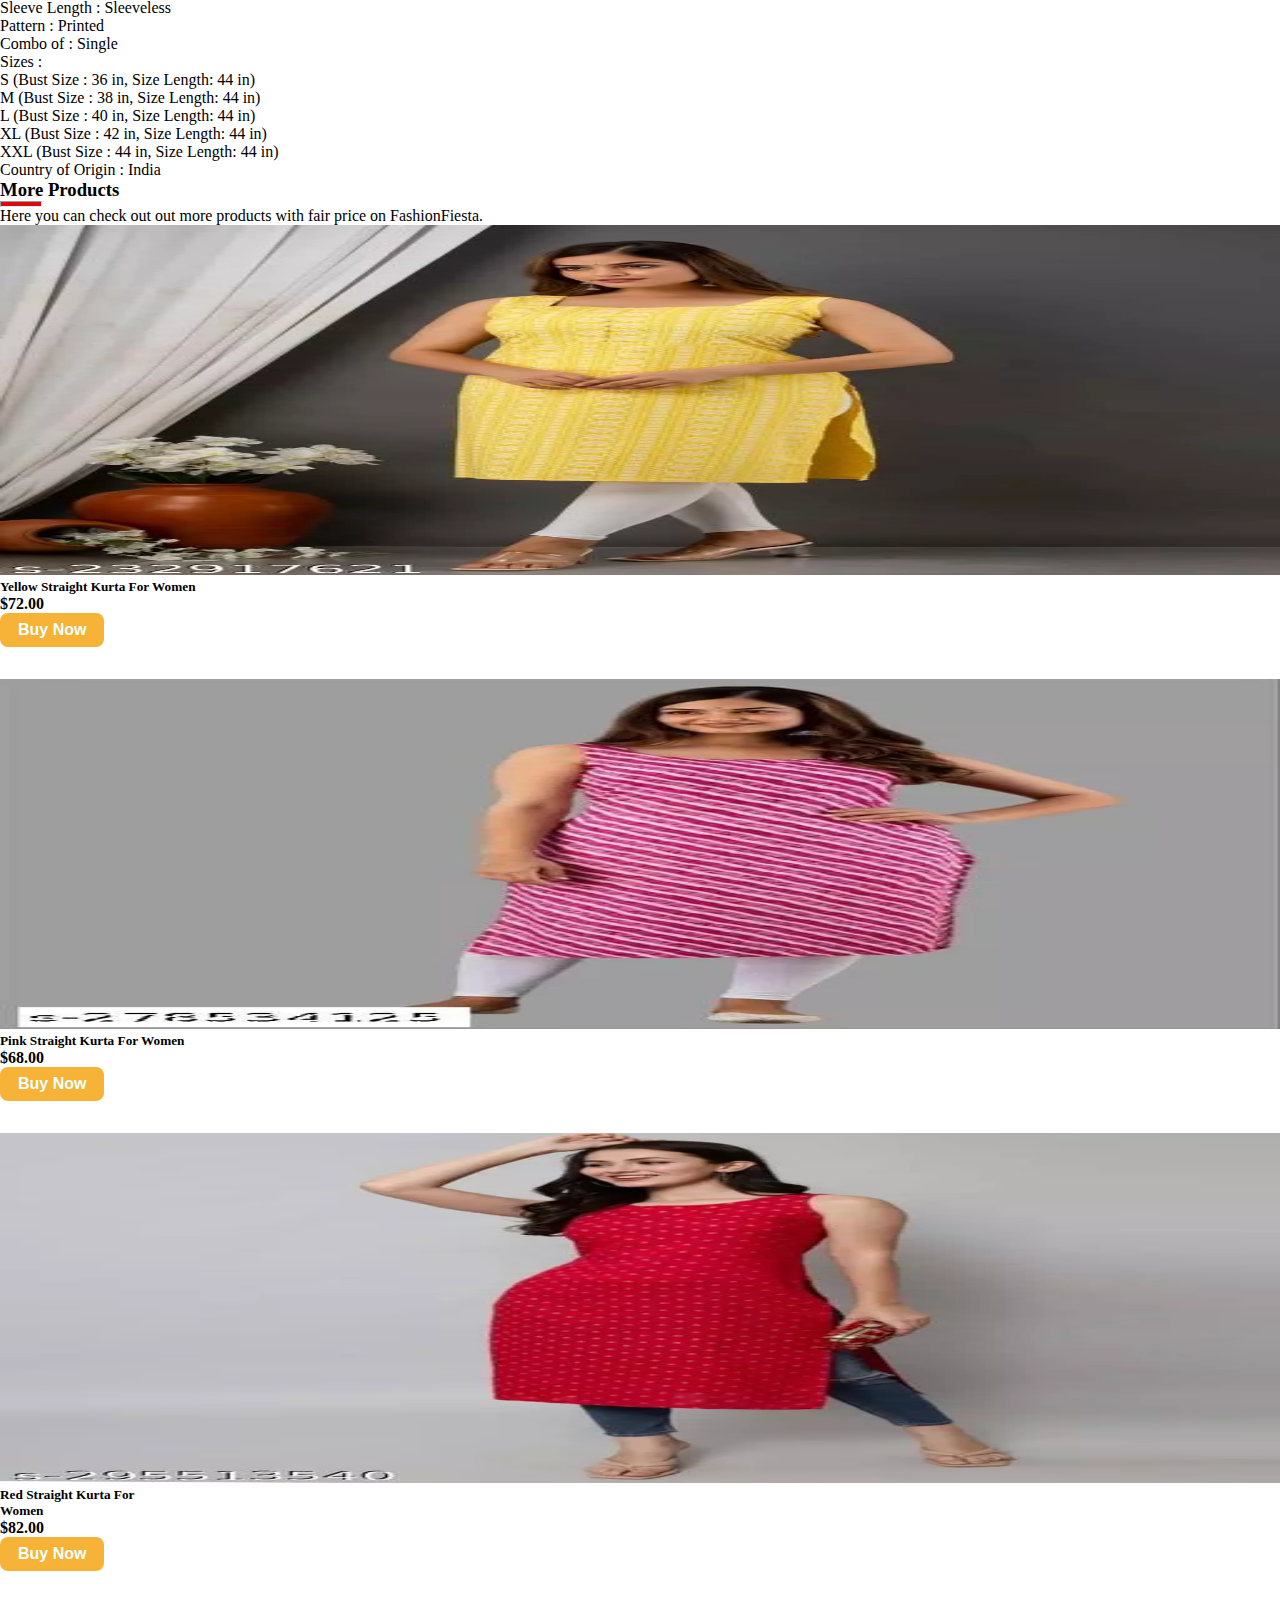
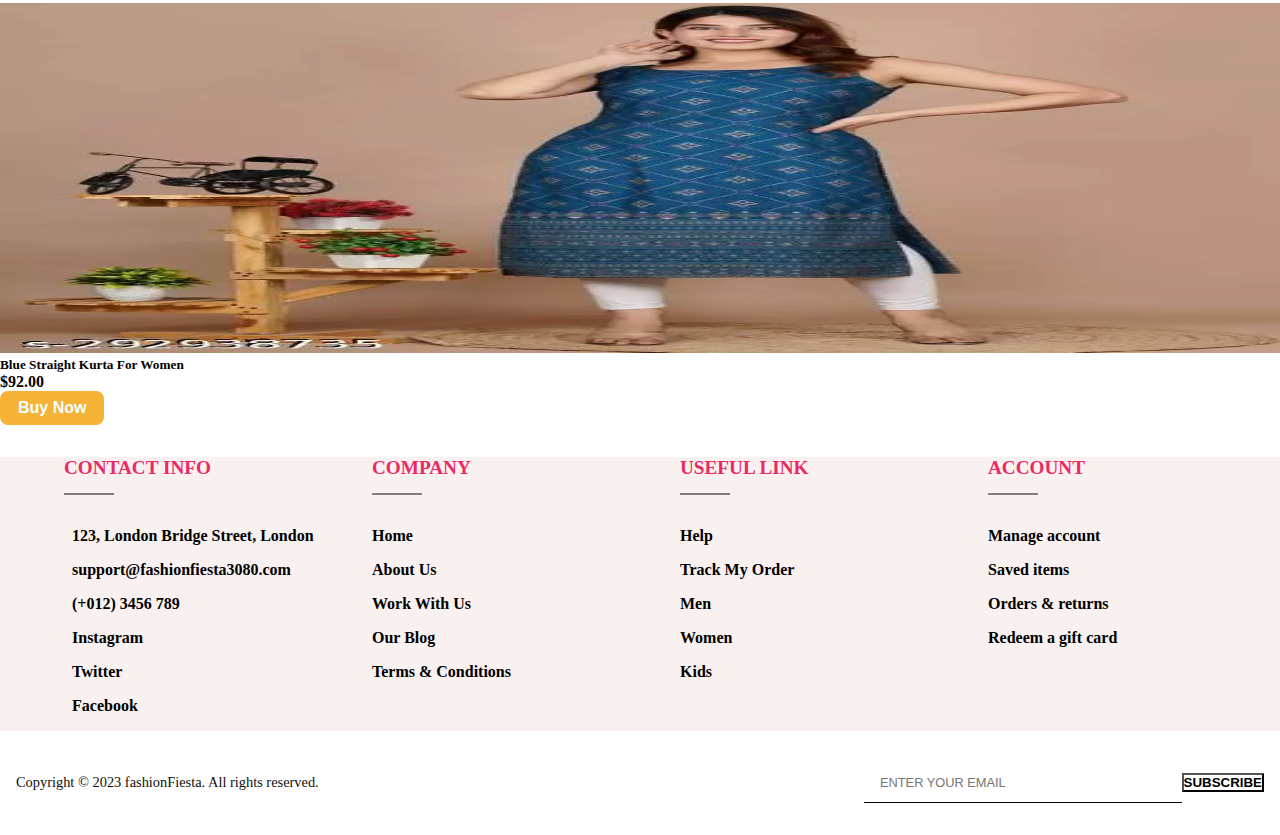
<file: buynow.html>
<!DOCTYPE html>
<html lang="en">
<head>
    <meta charset="UTF-8">
    <meta name="viewport" content="width=device-width, initial-scale=1.0">
    <title>buy now</title>
    <!-- google font link start -->
    <link rel="preconnect" href="https://fonts.googleapis.com">
    <link rel="preconnect" href="https://fonts.gstatic.com" crossorigin>
    <link href="https://fonts.googleapis.com/css2?family=Heebo:wght@400;500;600&family=Jost:ital,wght@0,100;0,200;0,400;0,500;0,600;0,700;1,300&family=Nunito:wght@600;700&display=swap" rel="stylesheet">
    <!-- google font link end -->
    <!-- css link start -->
    <link rel="stylesheet" href="css\style4.css">
    <!-- css link end -->
    <!-- bootstrap link start -->
    <link href="https://cdn.jsdelivr.net/npm/bootstrap@5.0.2/dist/css/bootstrap.min.css" rel="stylesheet" integrity="sha384-EVSTQN3/azprG1Anm3QDgpJLIm9Nao0Yz1ztcQTwFspd3yD65VohhpuuCOmLASjC" crossorigin="anonymous">
    <!-- bootstrap link end -->
</head>
<body>
    <!-- navbar start -->
    <nav class="navbar navbar-expand-lg navbar-light bg-white py-1">
        <div class="container">
          <a class="navbar-brand te" href="index.html">
            <img class="icon" src="img\site icon.png" alt="site icon">
            <span class="fashion">FASHION FIESTA.</span>
            </a>
          <button class="navbar-toggler" type="button" data-bs-toggle="collapse" data-bs-target="#navbarSupportedContent" aria-controls="navbarSupportedContent" aria-expanded="false" aria-label="Toggle navigation">
          <span class="navbar-toggler-icon"></span>
          </button>
          <div class="collapse navbar-collapse" id="navbarSupportedContent">
            <ul class="navbar-nav me-auto mb-2 mb-lg-0">
              <li class="nav-item">
                <a class="nav-link active px-lg-4 rounded" aria-current="page" href="index.html">Home</a>
              </li>
              <li class="nav-item">
                <a class="nav-link px-lg-4 rounded" href="#">Men</a>
              </li>
              <li class="nav-item">
                <a class="nav-link px-lg-4 rounded" href="#">Women</a>
              </li>
              <li class="nav-item">
                <a class="nav-link px-lg-4 rounded" href="#">Kids</a>
              </li>
              <li class="nav-item">
                <a class="nav-link px-lg-4 rounded" href="#">Contact</a>
              </li>
            </ul>

            
        </div>
        <nav class="navbar navbar-light bg-white">
            <div class="container-fluid">
                <form class="d-flex">
                  <input class="form-control me-2" type="search" placeholder="Search" aria-label="Search">
                  <button class="btn btn-outline-danger" type="submit">Search</button>
                </form>
              </div>
          </nav>

        </div>
    </nav>
    <!-- navbar end -->

    <!-- banner section start -->
    <section class=" container sproduct my-20 pt-5">
        <div class="row mt-5">
            <div class="col-lg-5 col-md-12 col-12">
                <img class="img-fluid w-100 pb-4" src="img\kurti for explore.webp" alt="kurti">

                <div class="small-img-group">
                    <div class="small-img-col">
                        <img class="small-img" src="img\kurti for explore.webp" width="100%" alt="kurti small 1">
                    </div>

                    <div class="small-img-col">
                        <img class="small-img" src="img\kurti for explore 2.webp" width="100%" alt="kurti small 2">
                    </div>

                    <div class="small-img-col">
                        <img class="small-img" src="img\kurti for explore 3.webp" width="100%" alt="kurti small 3">
                    </div>

                    <div class="small-img-col">
                        <img class="small-img" src="img\kurti explore 4.webp" width="100%" alt="kurti small 4">
                    </div>
                </div>
            </div>

            <div class="col-lg-6 col-md-12 col-12">
                <h6>Home / Ethnic Kurti</h6>
                <h3 class="py-4">Women's Fashion Kurti</h3>
                <h2>$149.00</h2>
                <select class="my-3">
                    <option>Select Size</option>
                    <option>S</option>
                    <option>M</option>
                    <option>L</option>
                    <option>XL</option>
                    <option>XXL</option>
                </select>
                <input type="number" value="1">
                <button class="buy-btn">Add To Cart</button>
                <a href="payment.html">
                <button class="buy-btn">Buy Now</button>
                </a>
                <h4 class="mt-5 mb-5">Product Details</h4>
                <span>Name : Milaav Printed kurti for women<br>

                    Fabric : Rayon<br>
                    
                    Sleeve Length : Sleeveless<br>
                    
                    Pattern : Printed<br>
                    
                    Combo of : Single<br>
                    
                    Sizes :<br> 
                    
                    S (Bust Size : 36 in, Size Length: 44 in)<br>
                    
                    M (Bust Size : 38 in, Size Length: 44 in)<br>
                    
                    L (Bust Size : 40 in, Size Length: 44 in)<br>
                    
                    XL (Bust Size : 42 in, Size Length: 44 in)<br>

                    XXL (Bust Size : 44 in, Size Length: 44 in)<br>
                    
                    Country of Origin : India</span>
            </div>

        </div>
    </section>
    <!-- banner section end -->

<!-- products section start -->
<section id="featured" class="my-5 pb-5">
    <div class="container text-center mt-5 py-5">
        <h3>More Products</h3>
        <hr class="mx-auto">
        <p>Here you can check out out more products with fair price on FashionFiesta.</p>
    </div>
    <div class="row mx-auto container-fluid">
        <div class="product text-center col-lg-3 col-md-4 col-12">
        <img class="img" src="img\more kurti.webp" alt="more kurti">
          <h5 class="p-name">Yellow Straight Kurta For Women</h5>
          <h4 class="p-price">$72.00</h4>
          <button class="buy-btn">Buy Now</button>
        </div>

        <div class="product text-center col-lg-3 col-md-4 col-12">
            <img class="img" src="img\more kurti 1.webp" alt="more kurti 1">
              <h5 class="p-name">Pink Straight Kurta For Women</h5>
              <h4 class="p-price">$68.00</h4>
              <button class="buy-btn">Buy Now</button>
            </div>

            <div class="product text-center col-lg-3 col-md-4 col-12">
                <img class="img" src="img\more kurti 2.webp" alt="more kurti 2">
                  <h5 class="p-name">Red Straight Kurta For<br> Women</h5>
                  <h4 class="p-price">$82.00</h4>
                  <button class="buy-btn">Buy Now</button>
                </div>

                <div class="product text-center col-lg-3 col-md-4 col-12">
                    <img class="img" src="img\more kurti 3.webp" alt="more kurti 3">
                      <h5 class="p-name">Blue Straight Kurta For Women</h5>
                      <h4 class="p-price">$92.00</h4>
                      <button class="buy-btn">Buy Now</button>
                    </div>
    </div>
</section>


<!-- footer section -->
<footer class="section__container footer__container">
    <div class="footer__col">
      <h4 class="footer__heading">CONTACT INFO</h4>
      <p>
        <i class="ri-map-pin-2-fill"></i> 123, London Bridge Street, London
      </p>
      <p><i class="ri-mail-fill"></i> support@fashionfiesta3080.com</p>
      <p><i class="ri-phone-fill"></i> (+012) 3456 789</p>
      <p><i class="ri-instagram-fill"></i>Instagram</p>
      <p><i class="ri-twitter-fill"></i>Twitter</p>
      <p><i class="ri-facebook-fill"></i>Facebook</p>
    </div>
    <div class="footer__col">
      <h4 class="footer__heading">COMPANY</h4>
      <p>Home</p>
      <p>About Us</p>
      <p>Work With Us</p>
      <p>Our Blog</p>
      <p>Terms & Conditions</p>
    </div>
    <div class="footer__col">
      <h4 class="footer__heading">USEFUL LINK</h4>
      <p>Help</p>
      <p>Track My Order</p>
      <p>Men</p>
      <p>Women</p>
      <p>Kids</p>
    </div>
    <div class="footer__col">
      <h4 class="footer__heading">ACCOUNT</h4>
      <p>Manage account</p>
      <p>Saved items</p>
      <p>Orders & returns</p>
      <p>Redeem a gift card</p>
    </div>
</footer>
  
  
  <div class="section__container footer__bar">
    <div class="copyright">
      Copyright © 2023 fashionFiesta. All rights reserved.
    </div>
    <div class="footer__form">
      <form>
        <input type="text" placeholder="ENTER YOUR EMAIL" />
        <button class="btn" type="submit">SUBSCRIBE</button>
      </form>
    </div>
  </div>
<!-- footer section end -->





    <!-- JS link -->
    <script src="js/new.js"></script>
    <script src="https://cdn.jsdelivr.net/npm/bootstrap@5.0.2/dist/js/bootstrap.bundle.min.js" integrity="sha384-MrcW6ZMFYlzcLA8Nl+NtUVF0sA7MsXsP1UyJoMp4YLEuNSfAP+JcXn/tWtIaxVXM" crossorigin="anonymous"></script>
    <script src="https://cdn.jsdelivr.net/npm/@popperjs/core@2.9.2/dist/umd/popper.min.js" integrity="sha384-IQsoLXl5PILFhosVNubq5LC7Qb9DXgDA9i+tQ8Zj3iwWAwPtgFTxbJ8NT4GN1R8p" crossorigin="anonymous"></script>
  <script src="https://cdn.jsdelivr.net/npm/bootstrap@5.0.2/dist/js/bootstrap.min.js" integrity="sha384-cVKIPhGWiC2Al4u+LWgxfKTRIcfu0JTxR+EQDz/bgldoEyl4H0zUF0QKbrJ0EcQF" crossorigin="anonymous"></script>
</body>
</html>
</file>
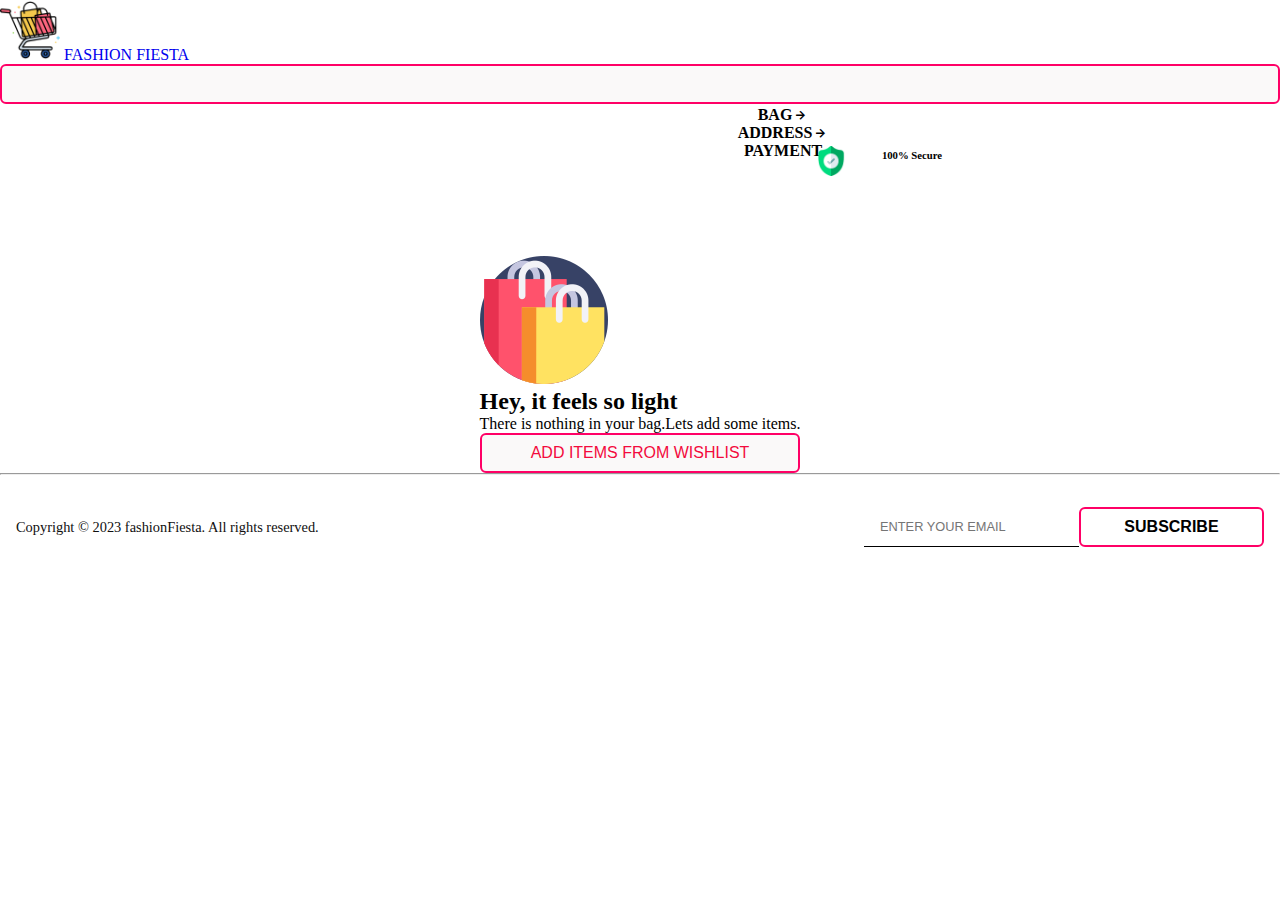
<file: cart.html>
<!DOCTYPE html>
<html lang="en">
<head>
    <meta charset="UTF-8">
    <meta http-equiv="X-UA-Compatible" content="IE=edge">
    <meta name="viewport" content="width=device-width, initial-scale=1.0">
    <title>Fashion & Lifestyle**</title>
    <link rel="stylesheet" href="css\style2.css">
    <link href="https://cdn.jsdelivr.net/npm/bootstrap@5.0.2/dist/css/bootstrap.min.css" rel="stylesheet" integrity="sha384-EVSTQN3/azprG1Anm3QDgpJLIm9Nao0Yz1ztcQTwFspd3yD65VohhpuuCOmLASjC" crossorigin="anonymous">
    <link rel="stylesheet" href="https://unpkg.com/boxicons@latest/css/boxicons.min.css">
</head>
<body>
    
    <nav class="navbar navbar-expand-lg navbar-light bg-light">
        <div class="container-fluid">
          <a class="navbar-brand" href="cart.html">
            <img class="icon" src="img\site icon.png" alt="site icon">
            <span class="fashion">FASHION FIESTA</span>
          </a>
          <button class="navbar-toggler" type="button" data-bs-toggle="collapse" data-bs-target="#navbarNav" aria-controls="navbarNav" aria-expanded="false" aria-label="Toggle navigation">
            <span class="navbar-toggler-icon"></span>
          </button>
          <div class="collapse navbar-collapse" id="navbarNav">
            <ul class="navbar-nav">
              <li class="nav-item">
                <a class="nav-link" href="#">BAG
                <i class='bx bx-right-arrow-alt'></i>
                </a>
              </li>
              <li class="nav-item">
                <a class="nav-link" href="#">ADDRESS
                <i class='bx bx-right-arrow-alt'></i>
                </a>
              </li>
              <li class="nav-item">
                <a class="nav-link" href="#">PAYMENT</a>
              </li>

              <li class="nav-item4">
                <a class="nav-link" href="#">
                    <img class="icon2" src="img\secure icon.png" alt="secure icon">
                    <h6>100% Secure</h6>
                </a>
              </li>

            </ul>
          </div>
        </div>
      </nav>

    <section class="total-box">
      <div class="box">
        <div class="container">
        <img class="cart" src="img\shopping bag.png" alt="cart img">
        <h2>Hey, it feels so light</h2>
        <p>There is nothing in your bag.Lets add some items.</p>
        <a href="user.html">
        <button type="submit">ADD ITEMS FROM WISHLIST</button>
        </a>
       </div> 
      </div>
    </section>


    <hr>

    <div class="section__container footer__bar">
      <div class="copyright">
        Copyright © 2023 fashionFiesta. All rights reserved.
      </div>
      <div class="footer__form">
        <form>
          <input type="text" placeholder="ENTER YOUR EMAIL" />
          <button class="btn" type="submit">SUBSCRIBE</button>
        </form>
      </div>
    </div>




    <!-- <script type="text/javascript" src="js/new.js"></script> -->

<script src="https://cdn.jsdelivr.net/npm/bootstrap@5.0.2/dist/js/bootstrap.bundle.min.js" integrity="sha384-MrcW6ZMFYlzcLA8Nl+NtUVF0sA7MsXsP1UyJoMp4YLEuNSfAP+JcXn/tWtIaxVXM" crossorigin="anonymous"></script>
<script src="https://cdn.jsdelivr.net/npm/@popperjs/core@2.9.2/dist/umd/popper.min.js" integrity="sha384-IQsoLXl5PILFhosVNubq5LC7Qb9DXgDA9i+tQ8Zj3iwWAwPtgFTxbJ8NT4GN1R8p" crossorigin="anonymous"></script>
<script src="https://cdn.jsdelivr.net/npm/bootstrap@5.0.2/dist/js/bootstrap.min.js" integrity="sha384-cVKIPhGWiC2Al4u+LWgxfKTRIcfu0JTxR+EQDz/bgldoEyl4H0zUF0QKbrJ0EcQF" crossorigin="anonymous"></script>
</body>
</html>
</file>
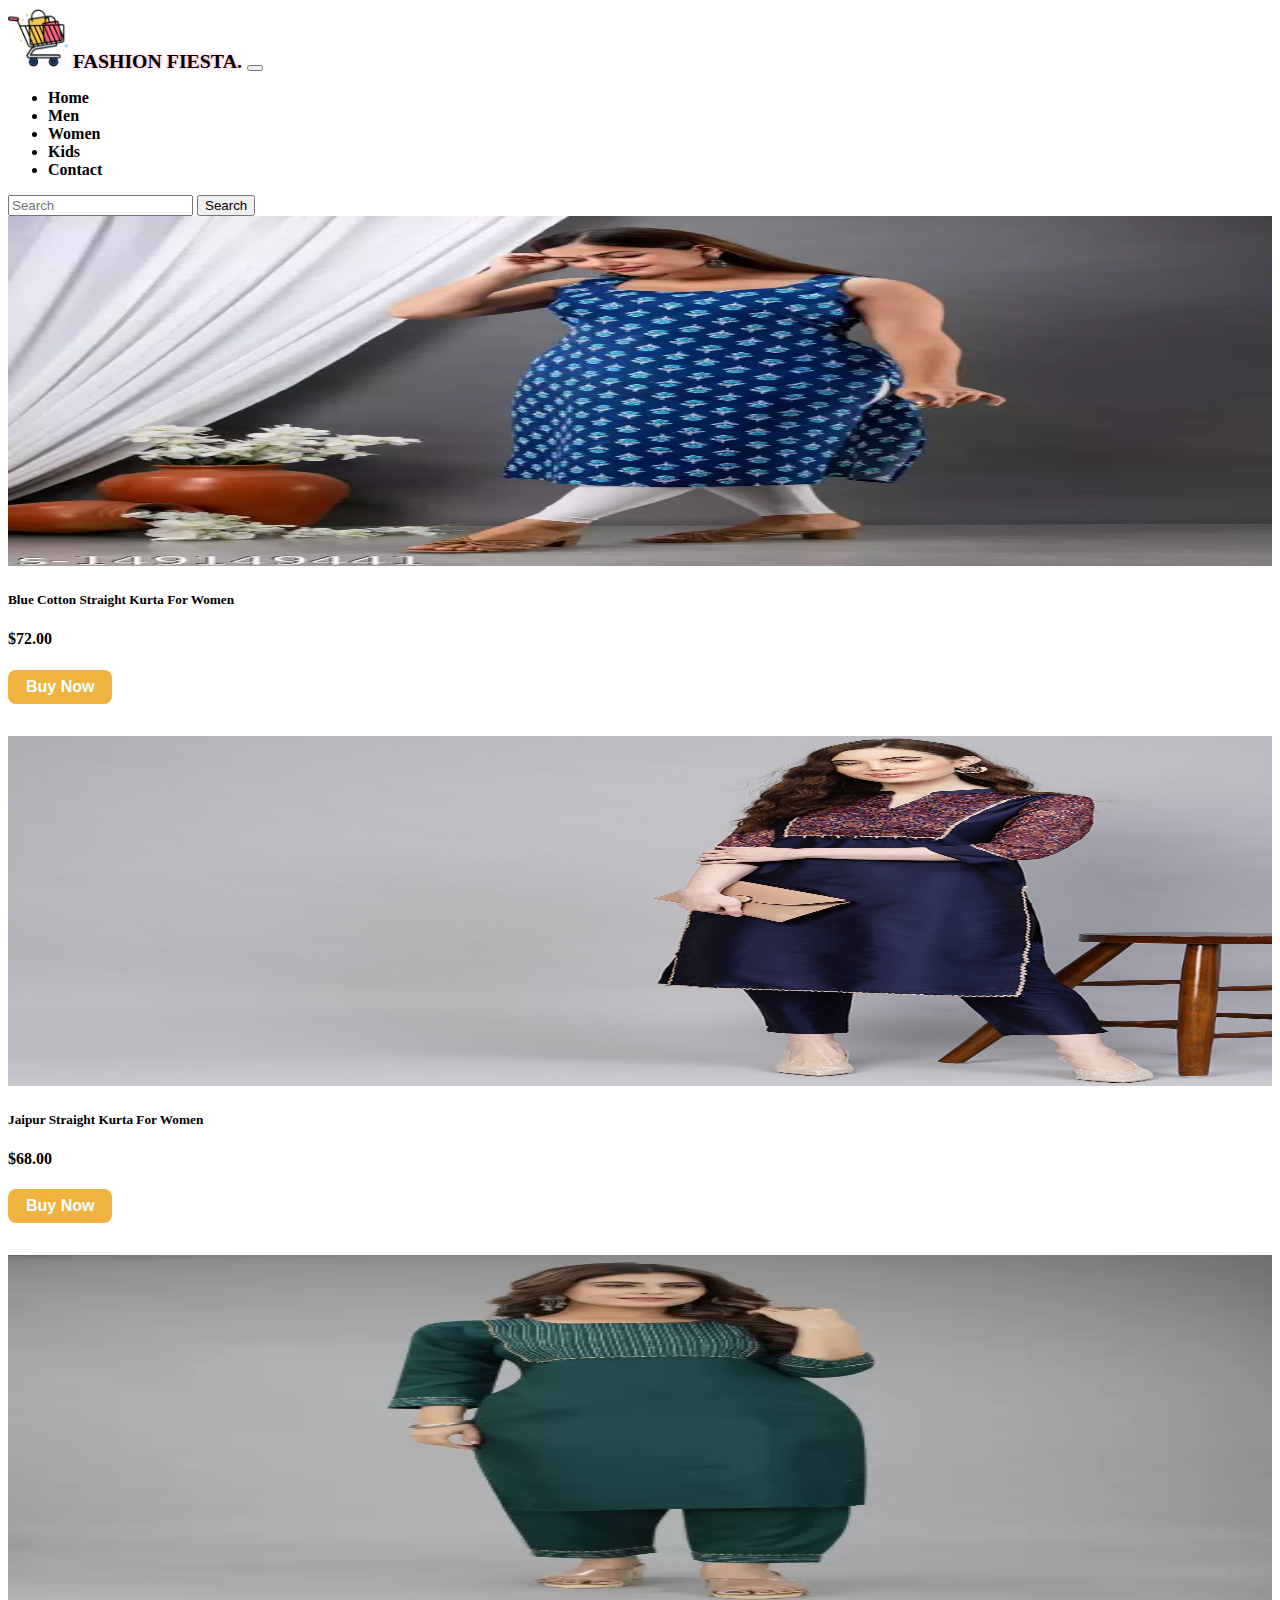
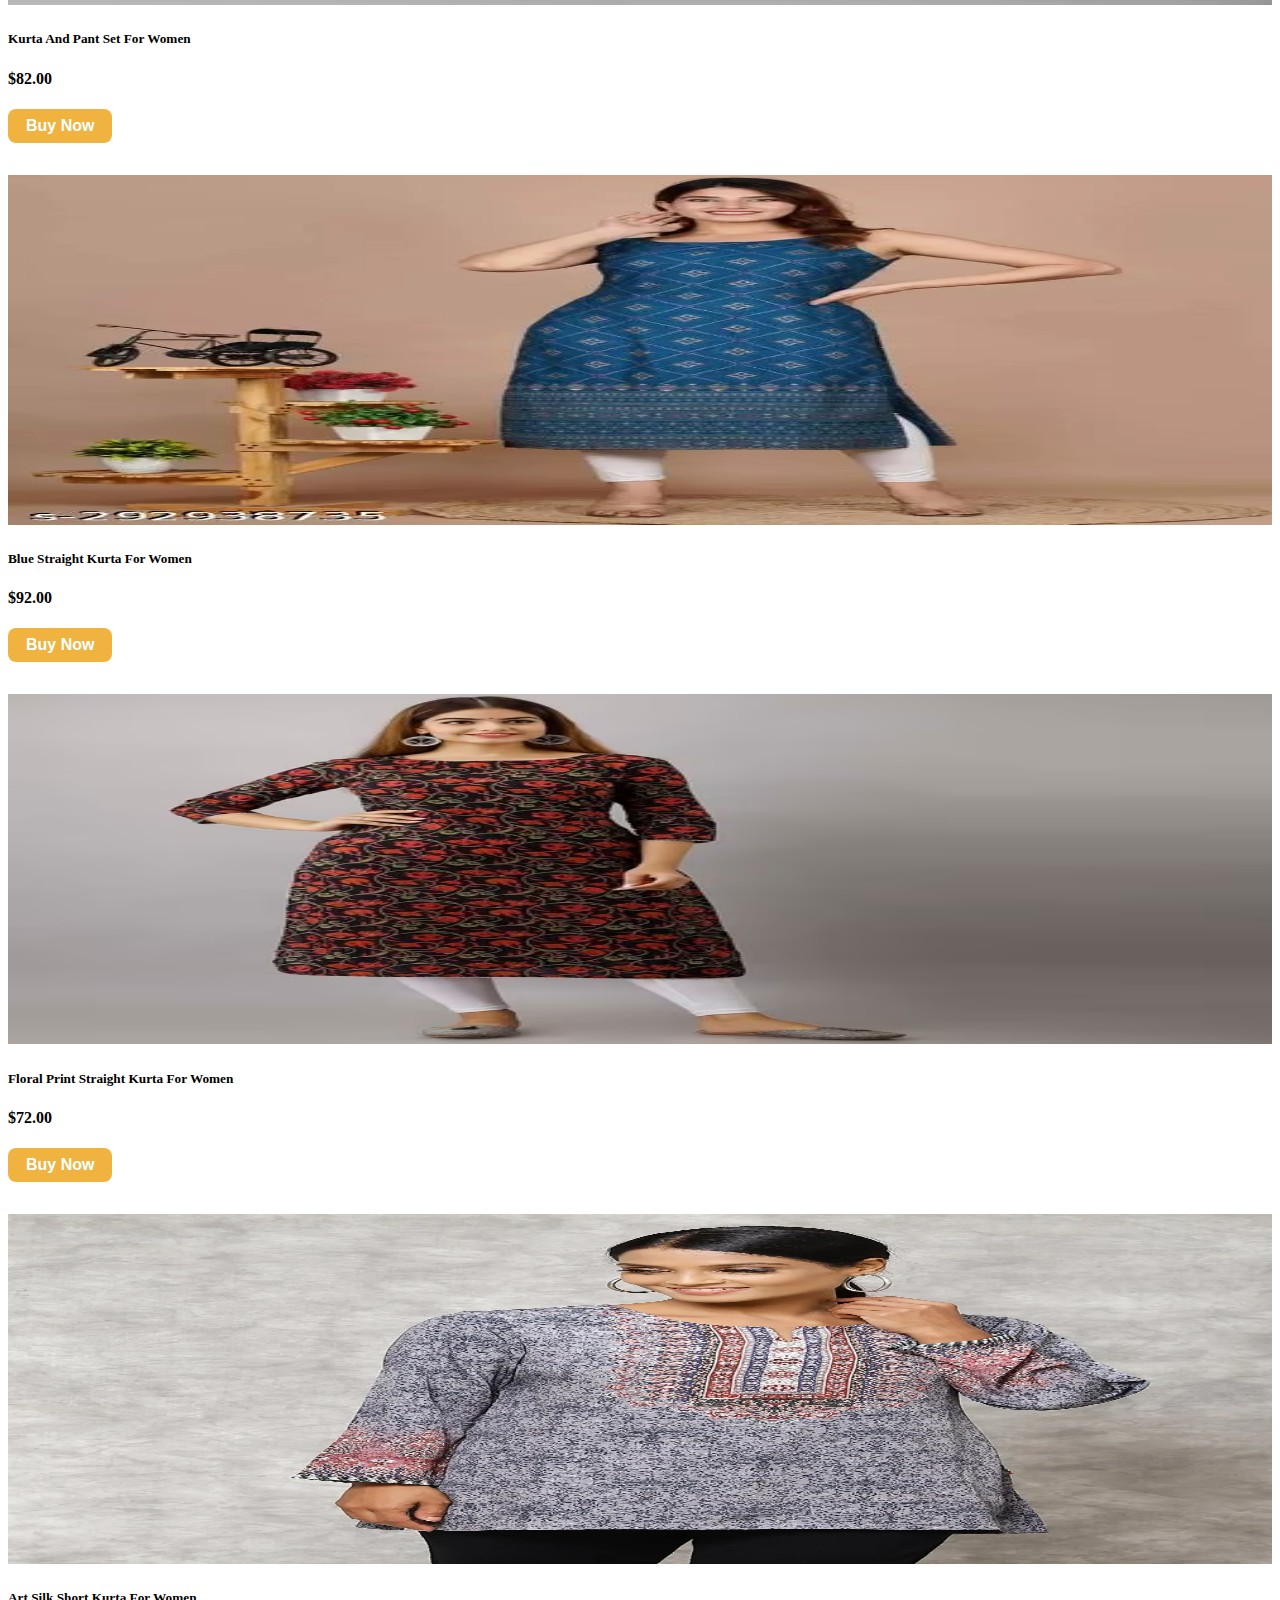
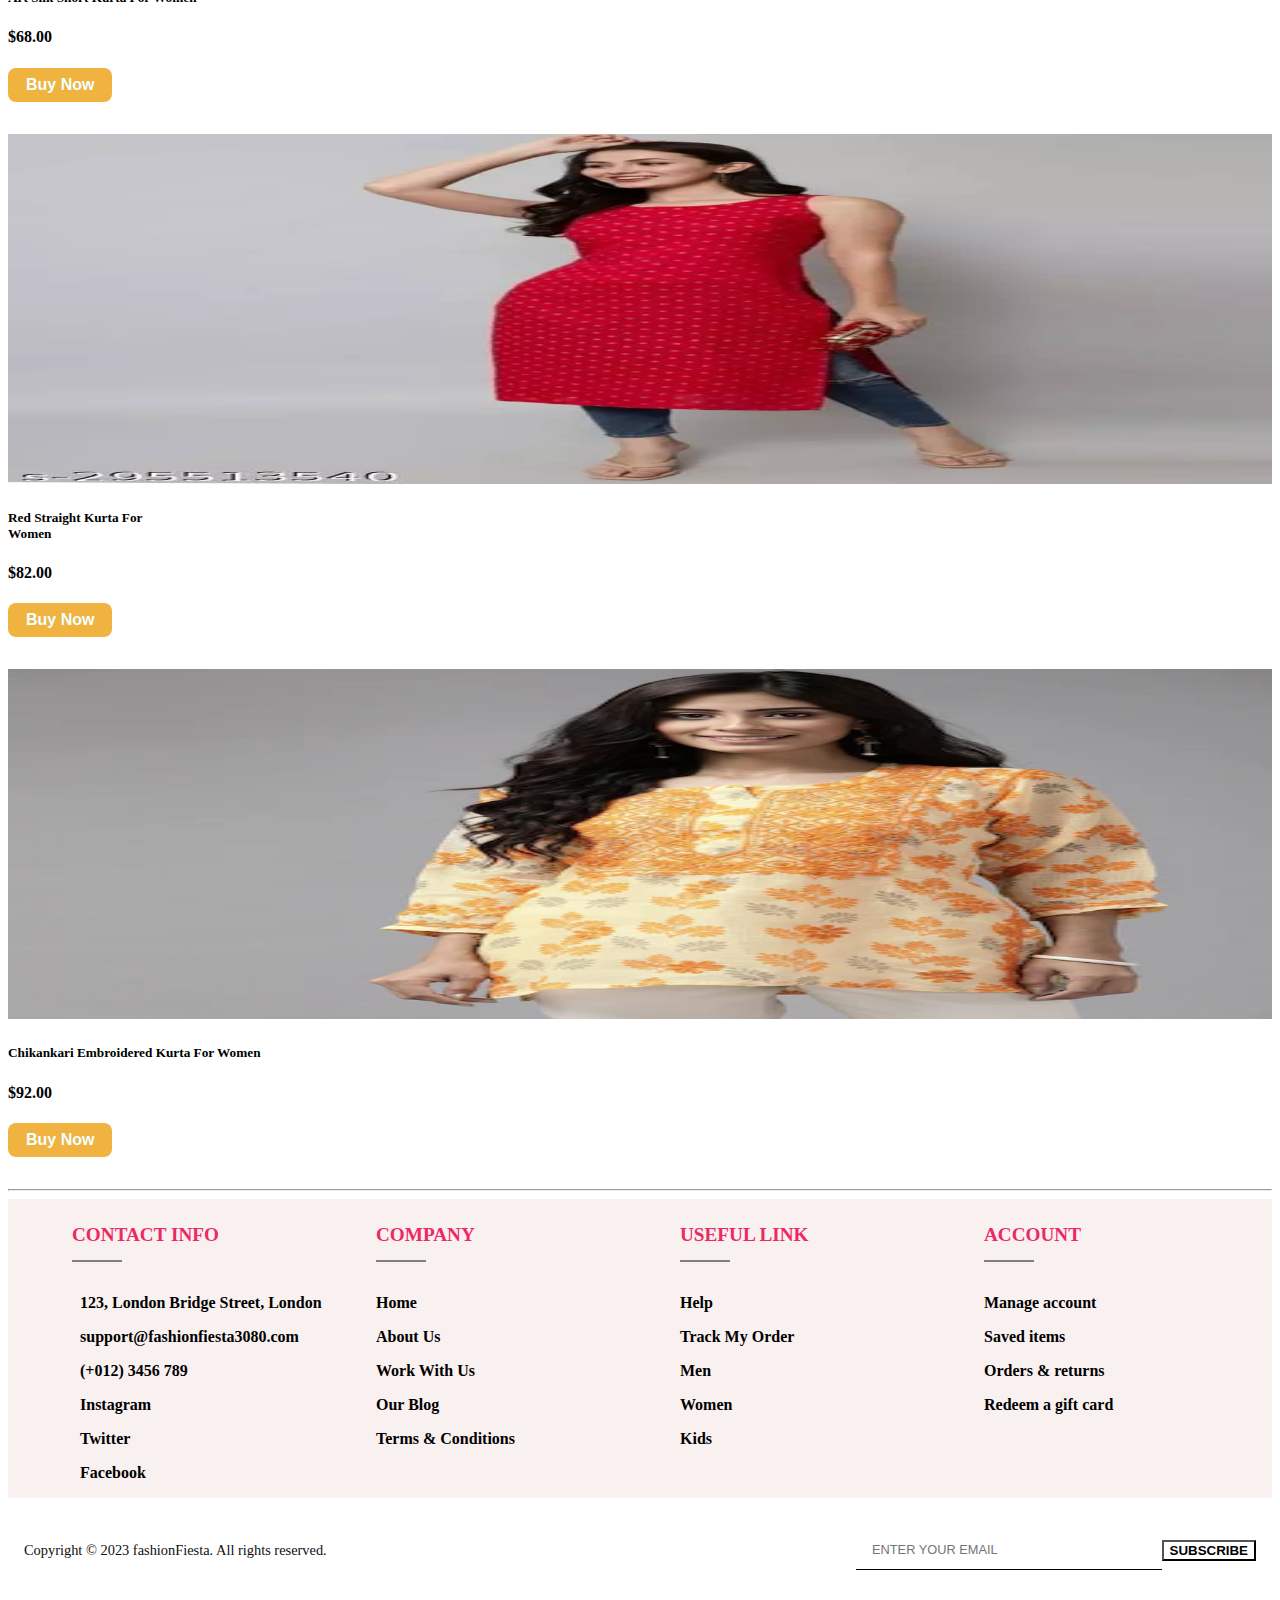
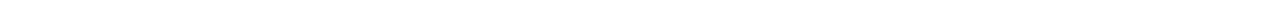
<file: explore.html>
<!DOCTYPE html>
<html lang="en">
<head>
    <meta charset="UTF-8">
    <meta name="viewport" content="width=device-width, initial-scale=1.0">
    <title>explore</title>
    <!-- google font link start -->
    <link rel="preconnect" href="https://fonts.googleapis.com">
    <link rel="preconnect" href="https://fonts.gstatic.com" crossorigin>
    <link href="https://fonts.googleapis.com/css2?family=Heebo:wght@400;500;600&family=Jost:ital,wght@0,100;0,200;0,400;0,500;0,600;0,700;1,300&family=Nunito:wght@600;700&display=swap" rel="stylesheet">
    <!-- google font link end -->
    <!-- css link start -->
    <link rel="stylesheet" href="css\style3.css">
    <!-- css link end -->
    <!-- bootstrap link start -->
    <link href="https://cdn.jsdelivr.net/npm/bootstrap@5.0.2/dist/css/bootstrap.min.css" rel="stylesheet" integrity="sha384-EVSTQN3/azprG1Anm3QDgpJLIm9Nao0Yz1ztcQTwFspd3yD65VohhpuuCOmLASjC" crossorigin="anonymous">
    <!-- bootstrap link end -->
</head>
<body>
    
<!-- navbar start -->
 <nav class="navbar navbar-expand-lg navbar-light bg-white py-1">
    <div class="container">
      <a class="navbar-brand te" href="index.html">
        <img class="icon" src="img\site icon.png" alt="site icon">
        <span class="fashion">FASHION FIESTA.</span>
        </a>
      <button class="navbar-toggler" type="button" data-bs-toggle="collapse" data-bs-target="#navbarSupportedContent" aria-controls="navbarSupportedContent" aria-expanded="false" aria-label="Toggle navigation">
      <span class="navbar-toggler-icon"></span>
      </button>
      <div class="collapse navbar-collapse" id="navbarSupportedContent">
        <ul class="navbar-nav me-auto mb-2 mb-lg-0">
          <li class="nav-item">
            <a class="nav-link active px-lg-4 rounded" aria-current="page" href="index.html">Home</a>
          </li>
          <li class="nav-item">
            <a class="nav-link px-lg-4 rounded" href="#">Men</a>
          </li>
          <li class="nav-item">
            <a class="nav-link px-lg-4 rounded" href="#">Women</a>
          </li>
          <li class="nav-item">
            <a class="nav-link px-lg-4 rounded" href="#">Kids</a>
          </li>
          <li class="nav-item">
            <a class="nav-link px-lg-4 rounded" href="#">Contact</a>
          </li>
        </ul>

        
    </div>
    <nav class="navbar navbar-light bg-white">
        <div class="container-fluid">
            <form class="d-flex">
              <input class="form-control me-2" type="search" placeholder="Search" aria-label="Search">
              <button class="btn btn-outline-danger" type="submit">Search</button>
            </form>
          </div>
      </nav>

    </div>
</nav>
<!-- navbar end -->

<section>
    <div class="row mx-auto container-fluid">
        <div class="product text-center col-lg-3 col-md-4 col-12">
          <a href="buynow.html">
         <img class="img" src="img\kurti for explore.webp" alt="more kurti"> 
         </a>
          <h5 class="p-name">Blue Cotton Straight Kurta For Women</h5>
          <h4 class="p-price">$72.00</h4>
          <button class="explore-btn">Buy Now</button>
        </div>

        <div class="product text-center col-lg-3 col-md-4 col-12">
            <img class="img" src="img\jaipur kurti.jpg" alt="more kurti 1">
              <h5 class="p-name">Jaipur Straight Kurta For Women</h5>
              <h4 class="p-price">$68.00</h4>
              <button class="explore-btn">Buy Now</button>
            </div>

            <div class="product text-center col-lg-3 col-md-4 col-12">
                <img class="img" src="img\women kurta and pant set.webp" alt="more kurti 2">
                  <h5 class="p-name">Kurta And Pant Set For Women</h5>
                  <h4 class="p-price">$82.00</h4>
                  <button class="explore-btn">Buy Now</button>
                </div>

                <div class="product text-center col-lg-3 col-md-4 col-12">
                    <img class="img" src="img\more kurti 3.webp" alt="more kurti 3">
                      <h5 class="p-name">Blue Straight Kurta For Women</h5>
                      <h4 class="p-price">$92.00</h4>
                      <button class="explore-btn">Buy Now</button>
                    </div>
    </div>

    <div class="row mx-auto container-fluid">
        <div class="product text-center col-lg-3 col-md-4 col-12">
        <img class="img" src="img\floral print straight kurta.avif" alt="more kurti 4">
          <h5 class="p-name">Floral Print Straight Kurta For Women</h5>
          <h4 class="p-price">$72.00</h4>
          <button class="explore-btn">Buy Now</button>
        </div>

        <div class="product text-center col-lg-3 col-md-4 col-12">
            <img class="img" src="img\Art silk short kurta.webp" alt="more kurti 5">
              <h5 class="p-name">Art Silk Short Kurta For Women</h5>
              <h4 class="p-price">$68.00</h4>
              <button class="explore-btn">Buy Now</button>
            </div>

            <div class="product text-center col-lg-3 col-md-4 col-12">
                <img class="img" src="img\more kurti 2.webp" alt="more kurti 6">
                  <h5 class="p-name">Red Straight Kurta For<br> Women</h5>
                  <h4 class="p-price">$82.00</h4>
                  <button class="explore-btn">Buy Now</button>
                </div>

                <div class="product text-center col-lg-3 col-md-4 col-12">
                    <img class="img" src="img\Chikankari Embroidered kurta.webp" alt="more kurti 7">
                      <h5 class="p-name">Chikankari Embroidered Kurta For Women</h5>
                      <h4 class="p-price">$92.00</h4>
                      <button class="explore-btn">Buy Now</button>
                    </div>
    </div>
</section>


<hr>
<footer class="section__container footer__container">
    <div class="footer__col">
      <h4 class="footer__heading">CONTACT INFO</h4>
      <p>
        <i class="ri-map-pin-2-fill"></i> 123, London Bridge Street, London
      </p>
      <p><i class="ri-mail-fill"></i> support@fashionfiesta3080.com</p>
      <p><i class="ri-phone-fill"></i> (+012) 3456 789</p>
      <p><i class="ri-instagram-fill"></i>Instagram</p>
      <p><i class="ri-twitter-fill"></i>Twitter</p>
      <p><i class="ri-facebook-fill"></i>Facebook</p>
    </div>
    <div class="footer__col">
      <h4 class="footer__heading">COMPANY</h4>
      <p>Home</p>
      <p>About Us</p>
      <p>Work With Us</p>
      <p>Our Blog</p>
      <p>Terms & Conditions</p>
    </div>
    <div class="footer__col">
      <h4 class="footer__heading">USEFUL LINK</h4>
      <p>Help</p>
      <p>Track My Order</p>
      <p>Men</p>
      <p>Women</p>
      <p>Kids</p>
    </div>
    <div class="footer__col">
      <h4 class="footer__heading">ACCOUNT</h4>
      <p>Manage account</p>
      <p>Saved items</p>
      <p>Orders & returns</p>
      <p>Redeem a gift card</p>
    </div>
</footer>
  
  
  <div class="section__container footer__bar">
    <div class="copyright">
      Copyright © 2023 fashionFiesta. All rights reserved.
    </div>
    <div class="footer__form">
      <form>
        <input type="text" placeholder="ENTER YOUR EMAIL" />
        <button class="btn" type="submit">SUBSCRIBE</button>
      </form>
    </div>
  </div>




    <!-- JS link -->
    <script src="js/new.js"></script>
    <script src="https://cdn.jsdelivr.net/npm/bootstrap@5.0.2/dist/js/bootstrap.bundle.min.js" integrity="sha384-MrcW6ZMFYlzcLA8Nl+NtUVF0sA7MsXsP1UyJoMp4YLEuNSfAP+JcXn/tWtIaxVXM" crossorigin="anonymous"></script>
    <script src="https://cdn.jsdelivr.net/npm/@popperjs/core@2.9.2/dist/umd/popper.min.js" integrity="sha384-IQsoLXl5PILFhosVNubq5LC7Qb9DXgDA9i+tQ8Zj3iwWAwPtgFTxbJ8NT4GN1R8p" crossorigin="anonymous"></script>
  <script src="https://cdn.jsdelivr.net/npm/bootstrap@5.0.2/dist/js/bootstrap.min.js" integrity="sha384-cVKIPhGWiC2Al4u+LWgxfKTRIcfu0JTxR+EQDz/bgldoEyl4H0zUF0QKbrJ0EcQF" crossorigin="anonymous"></script>
</body>
</html>
</file>
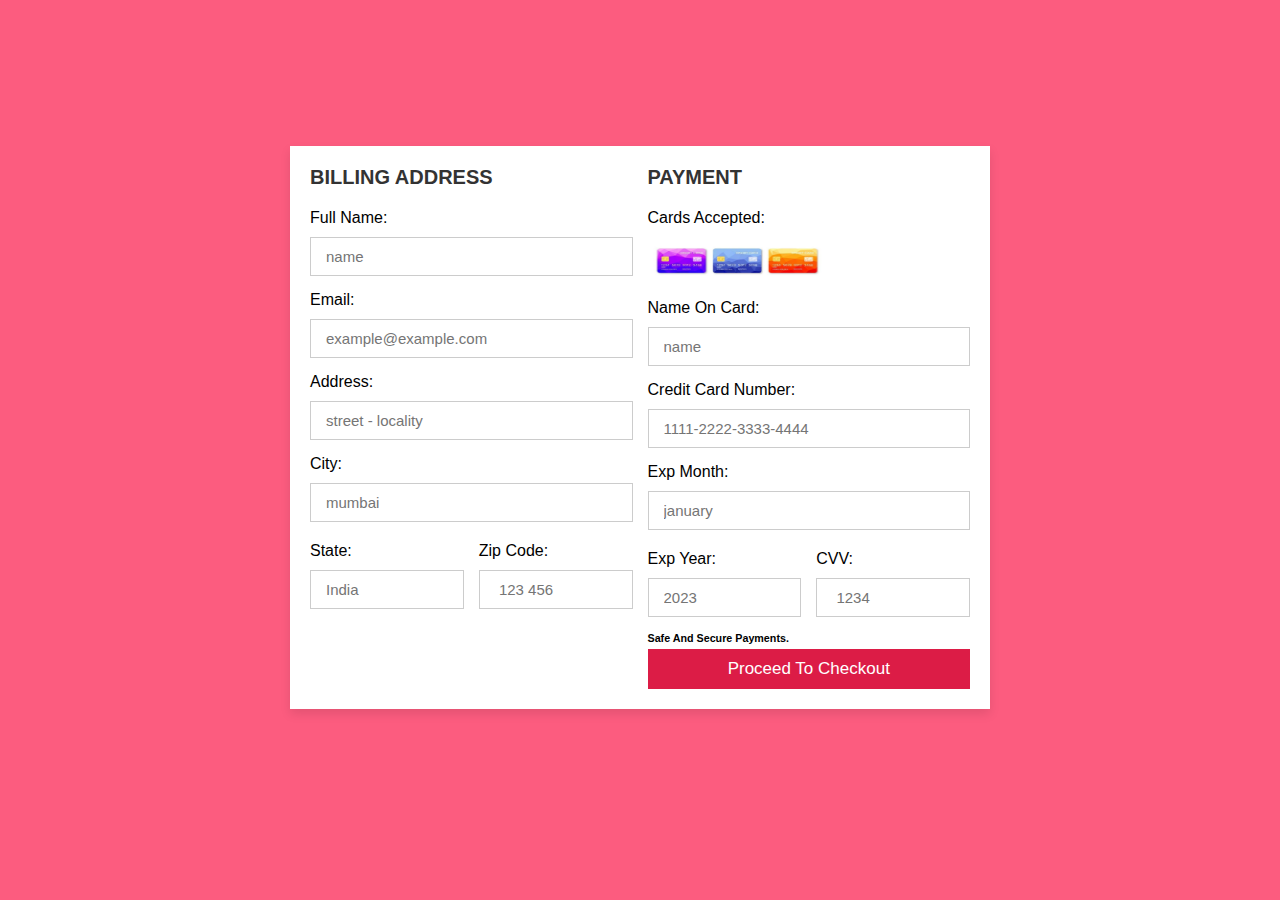
<file: payment.html>
<!DOCTYPE html>
<html lang="en">
<head>
    <meta charset="UTF-8">
    <meta name="viewport" content="width=device-width, initial-scale=1.0">
    <title>Payment Page</title>
    <!-- google font link start -->
    <link rel="preconnect" href="https://fonts.googleapis.com">
    <link rel="preconnect" href="https://fonts.gstatic.com" crossorigin>
    <link href="https://fonts.googleapis.com/css2?family=Heebo:wght@400;500;600&family=Jost:ital,wght@0,100;0,200;0,400;0,500;0,600;0,700;1,300&family=Nunito:wght@600;700&display=swap" rel="stylesheet">
    <!-- google font link end -->
    <!-- css link start -->
    <link rel="stylesheet" href="css\style5.css">
    <!-- css link end -->
    <!-- bootstrap link start -->
    <link href="https://cdn.jsdelivr.net/npm/bootstrap@5.0.2/dist/css/bootstrap.min.css" rel="stylesheet" integrity="sha384-EVSTQN3/azprG1Anm3QDgpJLIm9Nao0Yz1ztcQTwFspd3yD65VohhpuuCOmLASjC" crossorigin="anonymous">
    <!-- bootstrap link end -->
</head>
<body>

    <div class="container">
        <form action="">
            <div class="row">
                <div class="col">
                   <h3 class="title">billing address</h3>

                   <div class="inputBox">
                       <span>full name:</span>
                       <input type="text" placeholder="name">
                   </div>

                   <div class="inputBox">
                    <span>email:</span>
                    <input type="email" placeholder="example@example.com">
                </div>

                <div class="inputBox">
                    <span>address:</span>
                    <input type="text" placeholder="street - locality">
                </div>

                <div class="inputBox">
                    <span>city:</span>
                    <input type="text" placeholder="mumbai">
                </div>


                <div class="flex">
                    <div class="inputBox">
                        <span>state:</span>
                        <input type="text" placeholder="India">
                    </div>

                    <div class="inputBox">
                        <span>zip code:</span>
                        <input type="text" placeholder=" 123 456">
                    </div>

                </div>

                </div>


                <div class="col">
                    <h3 class="title">payment</h3>

                    <div class="inputBox">
                        <span>cards accepted:</span>
                        <img class="credit" src="img\credit cards.jpg" alt="credit cards">
                    </div>
 
                    <div class="inputBox">
                        <span>name on card:</span>
                        <input type="text" placeholder="name">
                    </div>
 
                 <div class="inputBox">
                     <span>credit card number:</span>
                     <input type="number" placeholder="1111-2222-3333-4444">
                 </div>
 
                 <div class="inputBox">
                     <span>exp month:</span>
                     <input type="text" placeholder="january">
                 </div>
 
                 <div class="flex">
                     <div class="inputBox">
                         <span>exp year:</span>
                         <input type="number" placeholder="2023">
                     </div>
 
                     <div class="inputBox">
                         <span>CVV:</span>
                         <input type="number" placeholder=" 1234">
                     </div>
 
                 </div>

                   <h6>Safe and Secure Payments.</h6>
                <input type="submit" value="proceed to checkout" class="submit-btn">
 
                 </div>
    
            </div>
        </form>
    </div>
   
    






    <!-- JS link -->
    <script src="js/new.js"></script>
    <script src="https://cdn.jsdelivr.net/npm/bootstrap@5.0.2/dist/js/bootstrap.bundle.min.js" integrity="sha384-MrcW6ZMFYlzcLA8Nl+NtUVF0sA7MsXsP1UyJoMp4YLEuNSfAP+JcXn/tWtIaxVXM" crossorigin="anonymous"></script>
    <script src="https://cdn.jsdelivr.net/npm/@popperjs/core@2.9.2/dist/umd/popper.min.js" integrity="sha384-IQsoLXl5PILFhosVNubq5LC7Qb9DXgDA9i+tQ8Zj3iwWAwPtgFTxbJ8NT4GN1R8p" crossorigin="anonymous"></script>
  <script src="https://cdn.jsdelivr.net/npm/bootstrap@5.0.2/dist/js/bootstrap.min.js" integrity="sha384-cVKIPhGWiC2Al4u+LWgxfKTRIcfu0JTxR+EQDz/bgldoEyl4H0zUF0QKbrJ0EcQF" crossorigin="anonymous"></script>
</body>
</html>
</file>
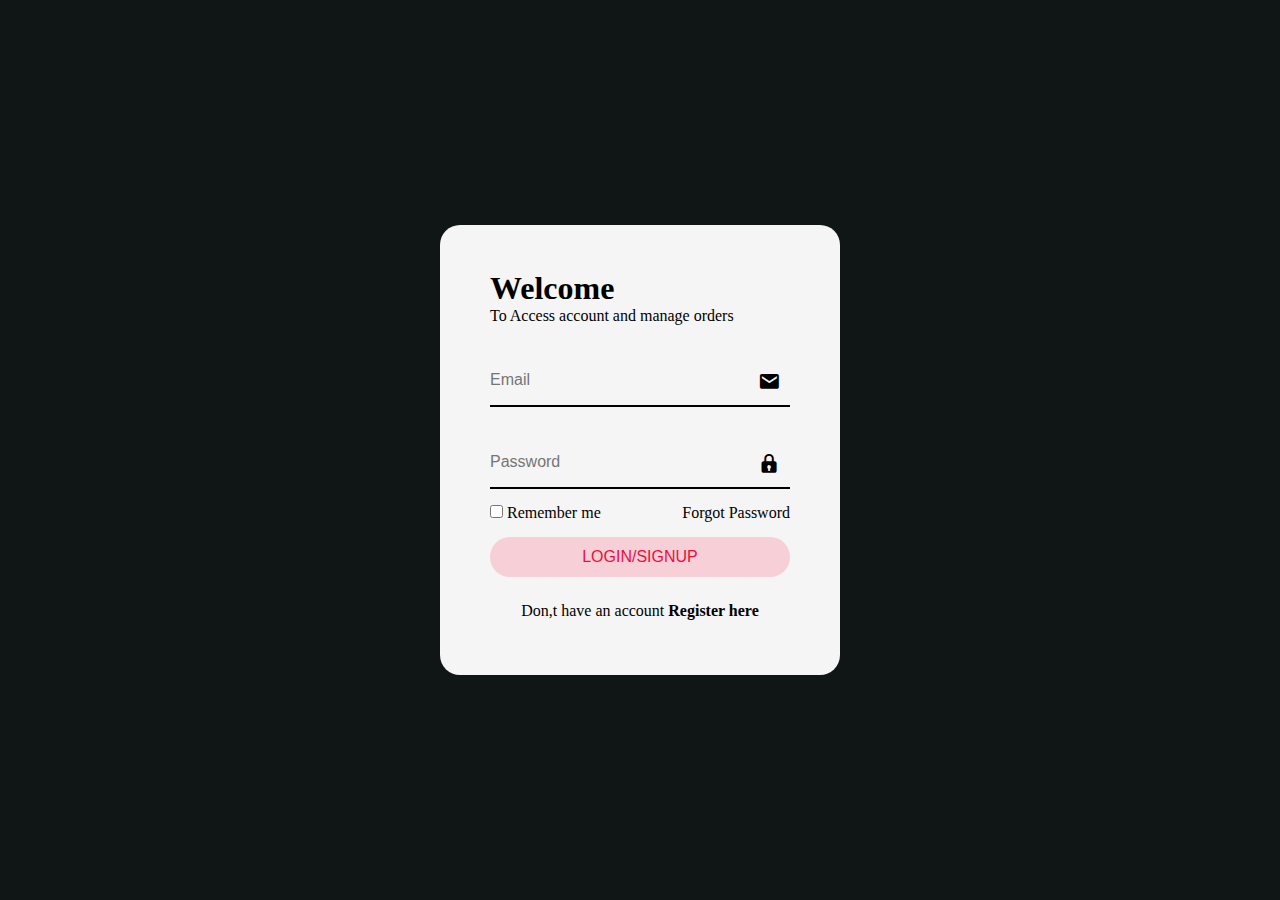
<file: user.html>
<!DOCTYPE html>
<html lang="en">
<head>
    <meta charset="UTF-8">
    <meta http-equiv="X-UA-Compatible" content="IE=edge">
    <meta name="viewport" content="width=device-width, initial-scale=1.0">
    <title>Fashion & Lifestyle*</title>
    <link rel="stylesheet" href="css\style1.css">
<!-- bootstrap link -->
    <link href="https://cdn.jsdelivr.net/npm/bootstrap@5.0.2/dist/css/bootstrap.min.css" rel="stylesheet" integrity="sha384-EVSTQN3/azprG1Anm3QDgpJLIm9Nao0Yz1ztcQTwFspd3yD65VohhpuuCOmLASjC" crossorigin="anonymous">
<!-- icons link -->
    <link rel="stylesheet" href="https://unpkg.com/boxicons@latest/css/boxicons.min.css">
</head>
<body>


    <div class="login-box">
        <form action="index.html" name="userform" method="post" onsubmit="return formData()">
            <h2>Welcome</h2>
            <p>To Access account and manage orders</p>
            <div class="input-box">
            <span class="icon"><i class='bx bxs-envelope' ></i></span>
            <input type="email" placeholder="Email" id="inputEmail3" name="Email">
            <label for="inputEmail3"></label>
            </div>

            <div class="input-box">
                <span class="icon"><i class='bx bxs-lock' ></i></span>
                <input type="password" placeholder="Password" id="inputPassword3" name="Password">
                <label for="inputPassword3"></label>
                </div>
        
            <div class="remember-forgot">
                <label for=""><input type="checkbox">Remember me</label>
                <a href="#">Forgot Password</a>
            </div>

            <button type="submit">LOGIN/SIGNUP</button>


            <div class="register-link">
            <p>Don,t have an account <a href="#">Register here</a></p>
            </div>


            </form>
    </div>

    

   <script type="text/javascript" src="js/new.js"></script>

<script src="https://cdn.jsdelivr.net/npm/bootstrap@5.0.2/dist/js/bootstrap.bundle.min.js" integrity="sha384-MrcW6ZMFYlzcLA8Nl+NtUVF0sA7MsXsP1UyJoMp4YLEuNSfAP+JcXn/tWtIaxVXM" crossorigin="anonymous"></script>
<script src="https://cdn.jsdelivr.net/npm/@popperjs/core@2.9.2/dist/umd/popper.min.js" integrity="sha384-IQsoLXl5PILFhosVNubq5LC7Qb9DXgDA9i+tQ8Zj3iwWAwPtgFTxbJ8NT4GN1R8p" crossorigin="anonymous"></script>
<script src="https://cdn.jsdelivr.net/npm/bootstrap@5.0.2/dist/js/bootstrap.min.js" integrity="sha384-cVKIPhGWiC2Al4u+LWgxfKTRIcfu0JTxR+EQDz/bgldoEyl4H0zUF0QKbrJ0EcQF" crossorigin="anonymous"></script>

</body>
</html>
</file>
